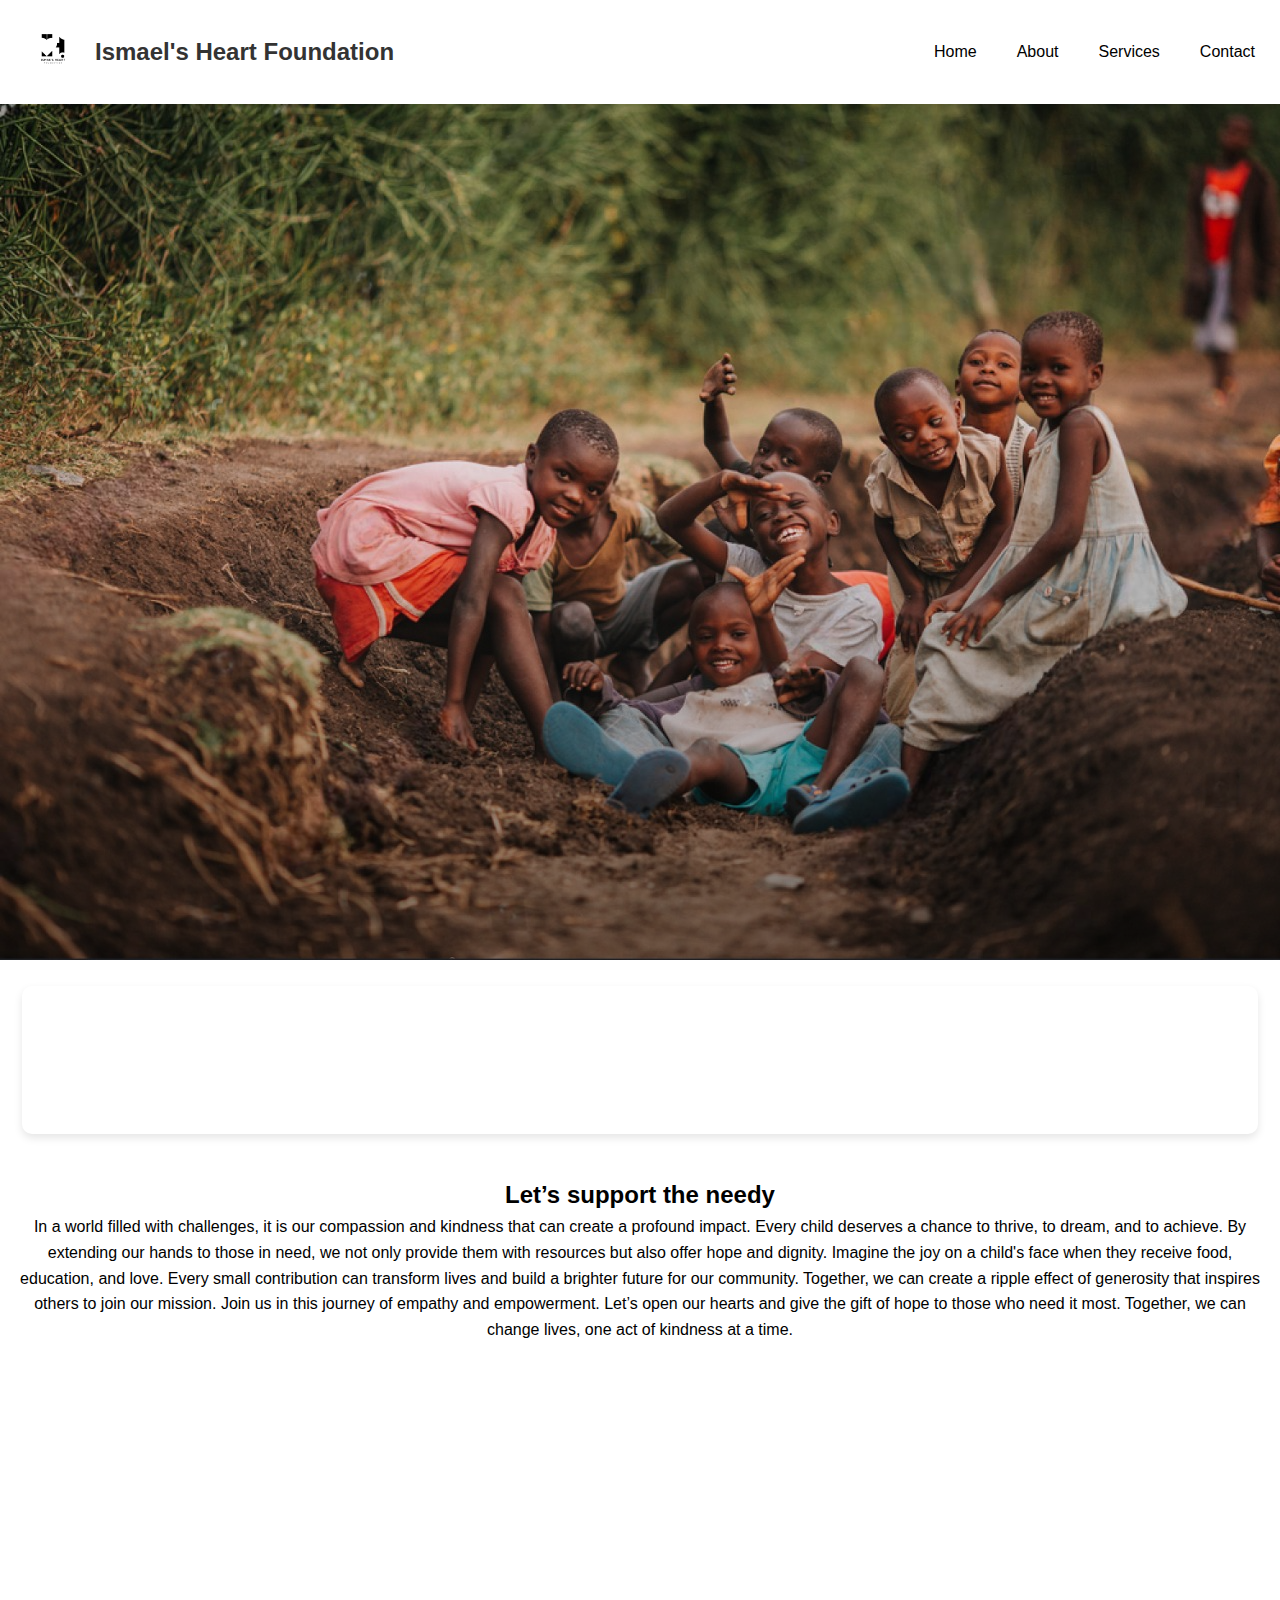
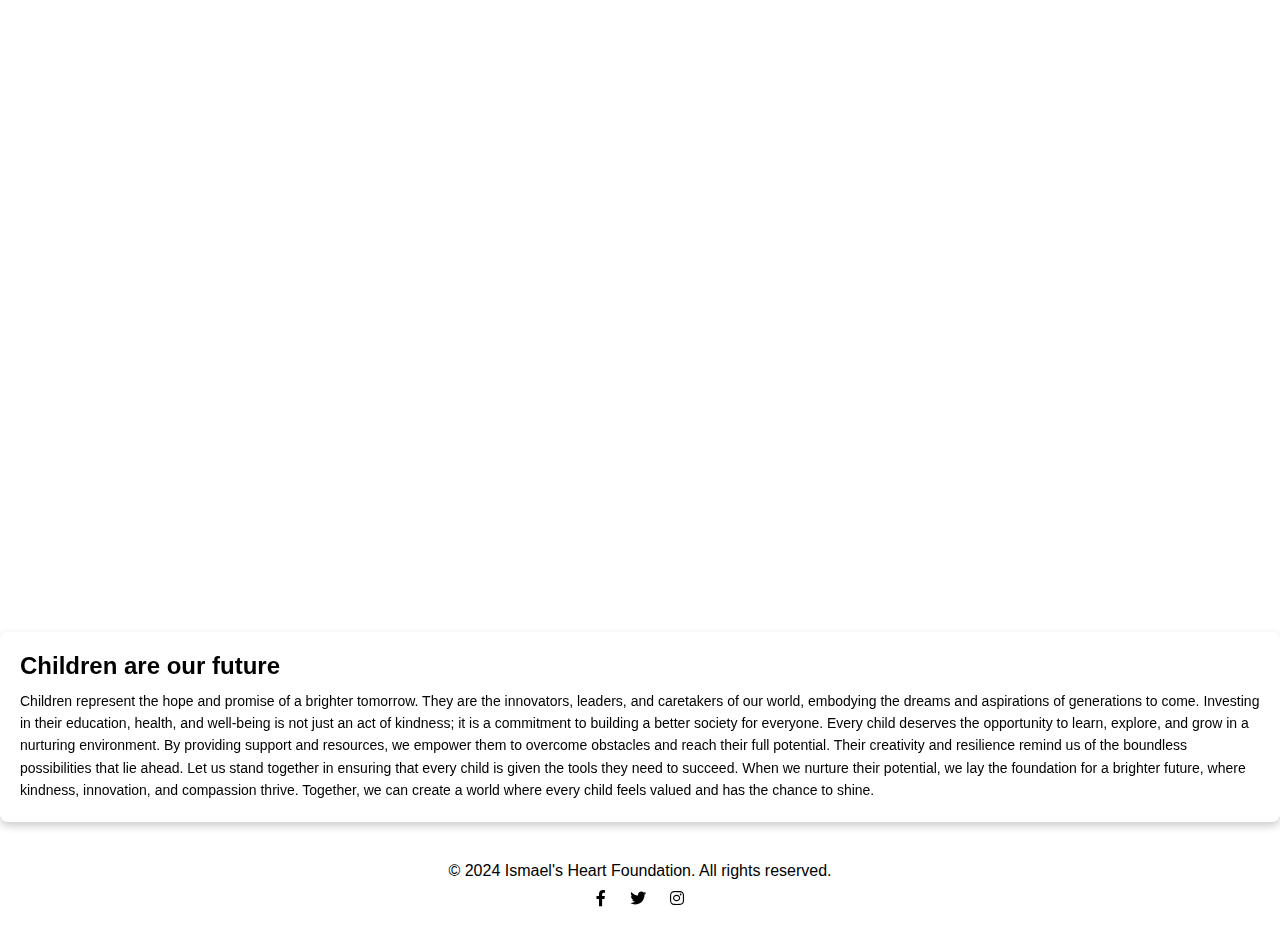
<file: index.html>
<!DOCTYPE html>
<html lang="en">
<head>
    <meta charset="UTF-8">
    <meta name="viewport" content="width=device-width, initial-scale=1.0">
    <link rel="stylesheet" href="css/styles.css">
<link rel="stylesheet" href="https://cdnjs.cloudflare.com/ajax/libs/font-awesome/6.0.0-beta3/css/all.min.css">

    <title>Ismael's Heart Foundation</title>
</head>
<body>
    <header>
        <nav class="navbar">
<div class="logo-container">
    <a href="index.html"> <!-- Add the link only around the image -->
        <img src="images/I.png" alt="logo" class="logo-image">
    </a>
    <span class="text-logo">Ismael's Heart Foundation</span>
</div>         <div class="hamburger" id="hamburger">
                &#9776; <!-- Hamburger Icon -->
            </div>
            <ul class="nav-links" id="nav-links">
                <li><a href="index.html">Home</a></li>
                <li><a href="about.html">About</a></li>
                <li><a href="service.html">Services</a></li>
                <li><a href="contact.html">Contact</a></li>
            </ul>
        </nav>
    </header>
    
    <main>
        <div class="donation-container">
        <img src="images/R.png" alt="images" style="width: 100%; height: auto;">
        <section class="donation fade-in">
            <h2>Children are Our Future</h2>
            <a href="https://www.jotform.com/assign/243504557102550/243506267822054" target="_blank">
            <button class="donate-button">Donate Now</button>
            </a>
        </section>

        <div class="partner-column">
    <div class="partner-item">
        <i class="fa fa-handshake"></i> <!-- Partner icon -->
        <span>Partner with Us</span>
    </div>
    <div class="partner-item">
        <i class="fa fa-heart"></i> <!-- Heart icon for donation -->
        <span>Donate to Help Save Lives</span>
    </div>
</div>
    </div>

<div class="support-column">
    <h2>Let’s support the needy</h2>
    <p>
        In a world filled with challenges, it is our compassion and kindness that can create a profound impact. Every child deserves a chance to thrive, to dream, and to achieve. By extending our hands to those in need, we not only provide them with resources but also offer hope and dignity.

Imagine the joy on a child's face when they receive food, education, and love. Every small contribution can transform lives and build a brighter future for our community. Together, we can create a ripple effect of generosity that inspires others to join our mission.

Join us in this journey of empathy and empowerment. Let’s open our hearts and give the gift of hope to those who need it most. Together, we can change lives, one act of kindness at a time.


    </p>
    <img src="images/wonder.png" alt="images" class="animated-image">

</div>
<div class="children-future-column">
    <h2>Children are our future</h2>
    <p>Children represent the hope and promise of a brighter tomorrow. They are the innovators, leaders, and caretakers of our world, embodying the dreams and aspirations of generations to come. Investing in their education, health, and well-being is not just an act of kindness; it is a commitment to building a better society for everyone.

Every child deserves the opportunity to learn, explore, and grow in a nurturing environment. By providing support and resources, we empower them to overcome obstacles and reach their full potential. Their creativity and resilience remind us of the boundless possibilities that lie ahead.

Let us stand together in ensuring that every child is given the tools they need to succeed. When we nurture their potential, we lay the foundation for a brighter future, where kindness, innovation, and compassion thrive. Together, we can create a world where every child feels valued and has the chance to shine.

</p>
</div>



 

    </main>

    <footer>
    <p>&copy; 2024 Ismael's Heart Foundation. All rights reserved.</p>
<div class="social-icons">
    <a href="https://www.facebook.com" target="_blank" aria-label="Facebook">
        <i class="fa-brands fa-facebook-f"></i>
    </a>
    <a href="https://www.twitter.com" target="_blank" aria-label="Twitter">
        <i class="fa-brands fa-twitter"></i>
    </a>
    <a href="https://www.instagram.com" target="_blank" aria-label="Instagram">
        <i class="fa-brands fa-instagram"></i>
    </a>
</div>

</footer>

    <script src="all.js/js/script.js"></script>
</body>
</html>
</file>
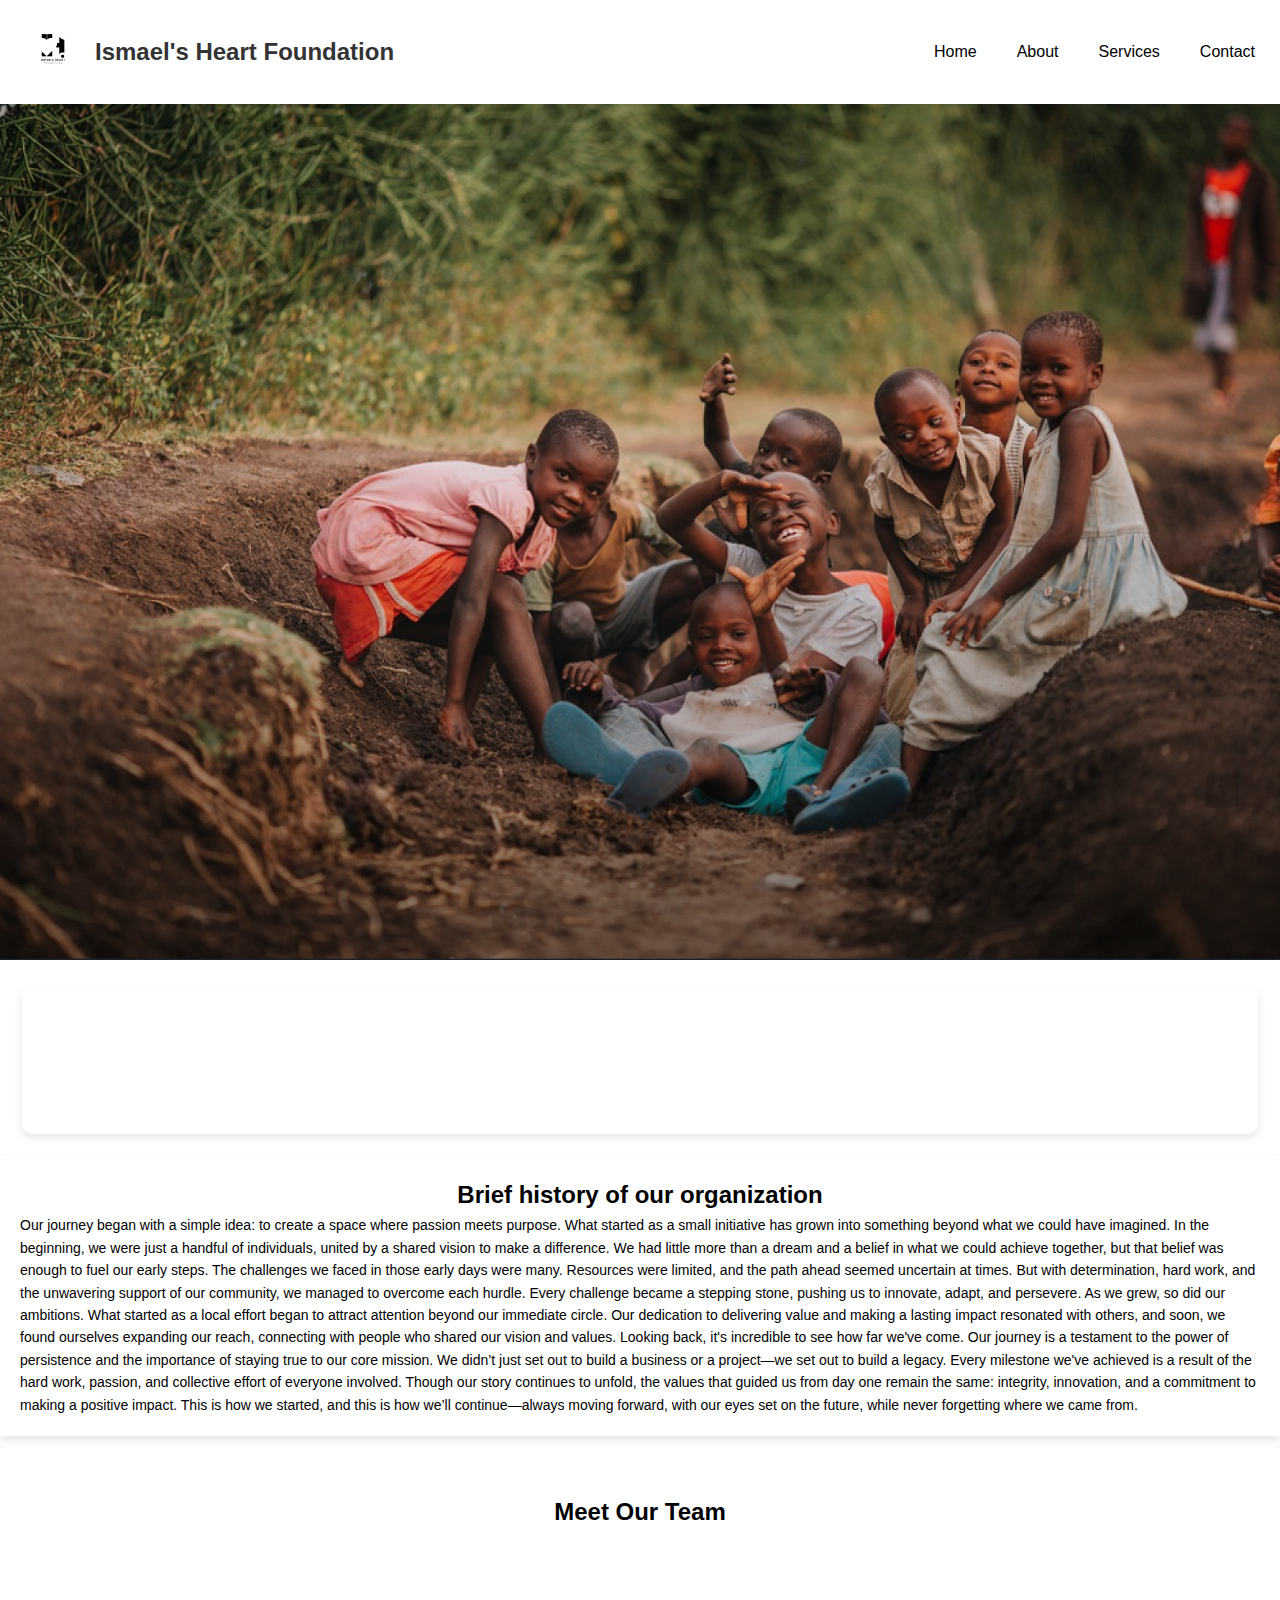
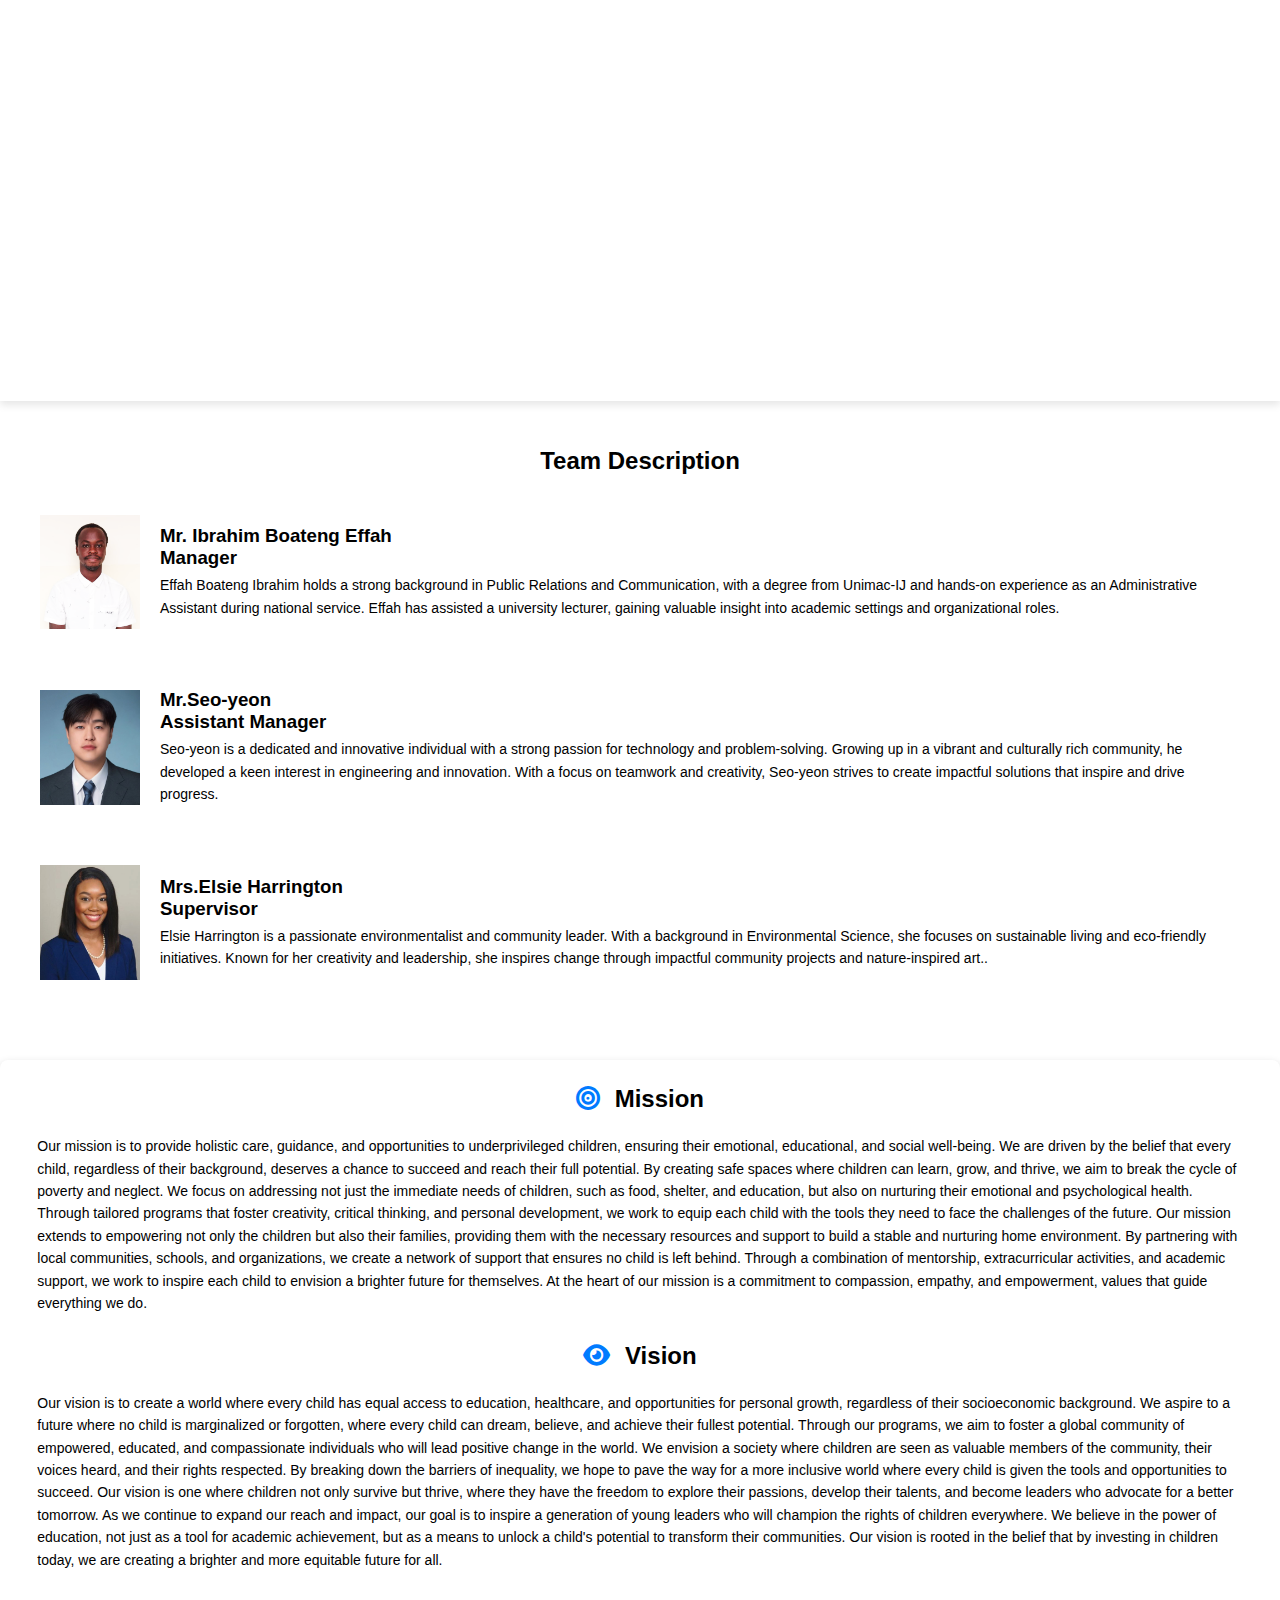
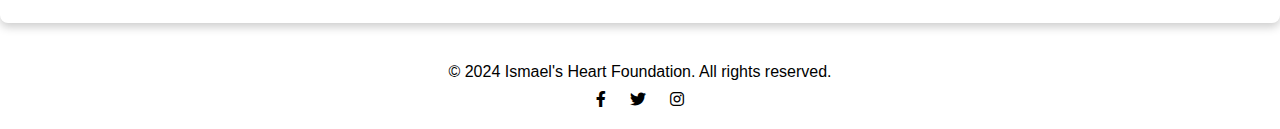
<file: about.html>
<!DOCTYPE html>
<html lang="en">
<head>
    <meta charset="UTF-8">
    <meta name="viewport" content="width=device-width, initial-scale=1.0">
    <link rel="stylesheet" href="css/about.css">
    <link rel="stylesheet" href="https://cdnjs.cloudflare.com/ajax/libs/font-awesome/6.0.0-beta3/css/all.min.css">
<link rel="stylesheet" href="https://cdnjs.cloudflare.com/ajax/libs/font-awesome/6.0.0-beta3/css/all.min.css">



    <title>Ismael's Heart Foundation</title>
</head>
<body>
    <header>
        <nav class="navbar">
<div class="logo-container">
    <a href="index.html"> <!-- Add the link only around the image -->
        <img src="images/I.png" alt="logo" class="logo-image">
    </a>
    <span class="text-logo">Ismael's Heart Foundation</span>
</div>    <div class="hamburger" id="hamburger">
                &#9776; <!-- Hamburger Icon -->
            </div>
            <ul class="nav-links" id="nav-links">
                <li><a href="index.html">Home</a></li>
                <li><a href="about.html">About</a></li>
                <li><a href="service.html">Services</a></li>
                <li><a href="contact.html">Contact</a></li>
            </ul>
        </nav>
    </header>
    
    <main>
        <div class="donation-container">
        <img src="images/R.png" alt="images" style="width: 100%; height: auto;">
        <section class="donation fade-in">
            <h2>We Are Non-profit Organization </h2>
            <a href="https://www.jotform.com/assign/243504557102550/243506267822054" target="_blank">
            <button class="donate-button">Donate Now</button>
            </a>
        </section>

        <div class="partner-column">
    <div class="partner-item">
        <i class="fa fa-handshake"></i> <!-- Partner icon -->
        <span>Partner with Us</span>
    </div>
    <div class="partner-item">
        <i class="fa fa-heart"></i> <!-- Heart icon for donation -->
        <span>Donate to Help Save Lives</span>
    </div>
</div>
    </div>

<div class="support-column">
    <h2>Brief history of our organization</h2>
    <p>
        Our journey began with a simple idea: to create a space where passion meets purpose. What started as a small initiative has grown into something beyond what we could have imagined. In the beginning, we were just a handful of individuals, united by a shared vision to make a difference. We had little more than a dream and a belief in what we could achieve together, but that belief was enough to fuel our early steps.

The challenges we faced in those early days were many. Resources were limited, and the path ahead seemed uncertain at times. But with determination, hard work, and the unwavering support of our community, we managed to overcome each hurdle. Every challenge became a stepping stone, pushing us to innovate, adapt, and persevere.

As we grew, so did our ambitions. What started as a local effort began to attract attention beyond our immediate circle. Our dedication to delivering value and making a lasting impact resonated with others, and soon, we found ourselves expanding our reach, connecting with people who shared our vision and values.

Looking back, it's incredible to see how far we've come. Our journey is a testament to the power of persistence and the importance of staying true to our core mission. We didn’t just set out to build a business or a project—we set out to build a legacy. Every milestone we've achieved is a result of the hard work, passion, and collective effort of everyone involved.

Though our story continues to unfold, the values that guided us from day one remain the same: integrity, innovation, and a commitment to making a positive impact. This is how we started, and this is how we’ll continue—always moving forward, with our eyes set on the future, while never forgetting where we came from.

    </p>

</div>
<div class="team-section">
        <h2>Meet Our Team</h2>
        <div class="team-container">
            <div class="team-member">
                <img src="images/star.png" alt="images" class="team-image">
                <h3>Mr.Ibrahim Boateng Effah</h3>

            </div>
            <div class="team-member">
                <img src="images/ki.jpg" alt="images" class="team-image">
                <h3></h3>
                <h3>Mr.Seo-yeon</h3>
            </div>
            <div class="team-member">
                <img src="images/rc.jpg" alt="Team Member 3" class="team-image">
                <h3>Mrs.Elsie Harrington</h3>
            </div>
        </div>
    </div>

<div class="staff-section">
    <h2>Team Description</h2>
    <div class="staff-container">
        <div>
            <img src="images/star.png" alt="Mr. Ibrahim Boateng Effah" class="staff-image">
            <div class="staff-info">
                <h3>Mr. Ibrahim Boateng Effah</h3>
                <h3>Manager</h3>
                <p class="personality-description">Effah Boateng Ibrahim holds a strong background in Public Relations and Communication, with a degree from Unimac-IJ and hands-on experience as an Administrative Assistant during national service. Effah has assisted a university lecturer, gaining valuable insight into academic settings and organizational roles. 
               </p>
            </div>
        </div>
        <div>
            <img src="images/ki.jpg" alt="Mr. Ibrahim Boateng Effah" class="staff-image">
            <div class="staff-info">
                <h3>Mr.Seo-yeon</h3>
                <h3> Assistant Manager</h3>
                <p class="personality-description">
                    Seo-yeon is a dedicated and innovative individual with a strong passion for technology and problem-solving. Growing up in a vibrant and culturally rich community, he developed a keen interest in engineering and innovation. With a focus on teamwork and creativity, Seo-yeon strives to create impactful solutions that inspire and drive progress.
               </p>
            </div>
        </div>
        <div>
            <img src="images/rc.jpg" alt="Mr. Ibrahim Boateng Effah" class="staff-image">
            <div class="staff-info">
                <h3>Mrs.Elsie Harrington</h3>
                <h3>Supervisor</h3>
                <p class="personality-description">Elsie Harrington is a passionate environmentalist and community leader. With a background in Environmental Science, she focuses on sustainable living and eco-friendly initiatives. Known for her creativity and leadership, she inspires change through impactful community projects and nature-inspired art..
               </p>
            </div>
        </div>
    </div>
</div>

<div class="more-container">
    

    <div class="mission">
    <h3><i class="fas fa-bullseye"></i> Mission</h3>
        <p>Our mission is to provide holistic care, guidance, and opportunities to underprivileged children, ensuring their emotional, educational, and social well-being. We are driven by the belief that every child, regardless of their background, deserves a chance to succeed and reach their full potential. By creating safe spaces where children can learn, grow, and thrive, we aim to break the cycle of poverty and neglect.

We focus on addressing not just the immediate needs of children, such as food, shelter, and education, but also on nurturing their emotional and psychological health. Through tailored programs that foster creativity, critical thinking, and personal development, we work to equip each child with the tools they need to face the challenges of the future. Our mission extends to empowering not only the children but also their families, providing them with the necessary resources and support to build a stable and nurturing home environment.

By partnering with local communities, schools, and organizations, we create a network of support that ensures no child is left behind. Through a combination of mentorship, extracurricular activities, and academic support, we work to inspire each child to envision a brighter future for themselves. At the heart of our mission is a commitment to compassion, empathy, and empowerment, values that guide everything we do.</p>
    </div>
    
    <div class="vision">
        <h3><i class="fas fa-eye"></i> Vision</h3>
        <p>Our vision is to create a world where every child has equal access to education, healthcare, and opportunities for personal growth, regardless of their socioeconomic background. We aspire to a future where no child is marginalized or forgotten, where every child can dream, believe, and achieve their fullest potential. Through our programs, we aim to foster a global community of empowered, educated, and compassionate individuals who will lead positive change in the world.

We envision a society where children are seen as valuable members of the community, their voices heard, and their rights respected. By breaking down the barriers of inequality, we hope to pave the way for a more inclusive world where every child is given the tools and opportunities to succeed. Our vision is one where children not only survive but thrive, where they have the freedom to explore their passions, develop their talents, and become leaders who advocate for a better tomorrow.

As we continue to expand our reach and impact, our goal is to inspire a generation of young leaders who will champion the rights of children everywhere. We believe in the power of education, not just as a tool for academic achievement, but as a means to unlock a child's potential to transform their communities. Our vision is rooted in the belief that by investing in children today, we are creating a brighter and more equitable future for all.</p>
    </div>
    
    </div>


</div>

    
    </main>

    <footer>
    <p>&copy; 2024 Ismael's Heart Foundation. All rights reserved.</p>
<div class="social-icons">
    <a href="https://www.facebook.com" target="_blank" aria-label="Facebook">
        <i class="fa-brands fa-facebook-f"></i>
    </a>
    <a href="https://www.twitter.com" target="_blank" aria-label="Twitter">
        <i class="fa-brands fa-twitter"></i>
    </a>
    <a href="https://www.instagram.com" target="_blank" aria-label="Instagram">
        <i class="fa-brands fa-instagram"></i>
    </a>
</div>

</footer>

    <script src="all.js/ab.js/script.js"></script>
</body>
</html>
</file>
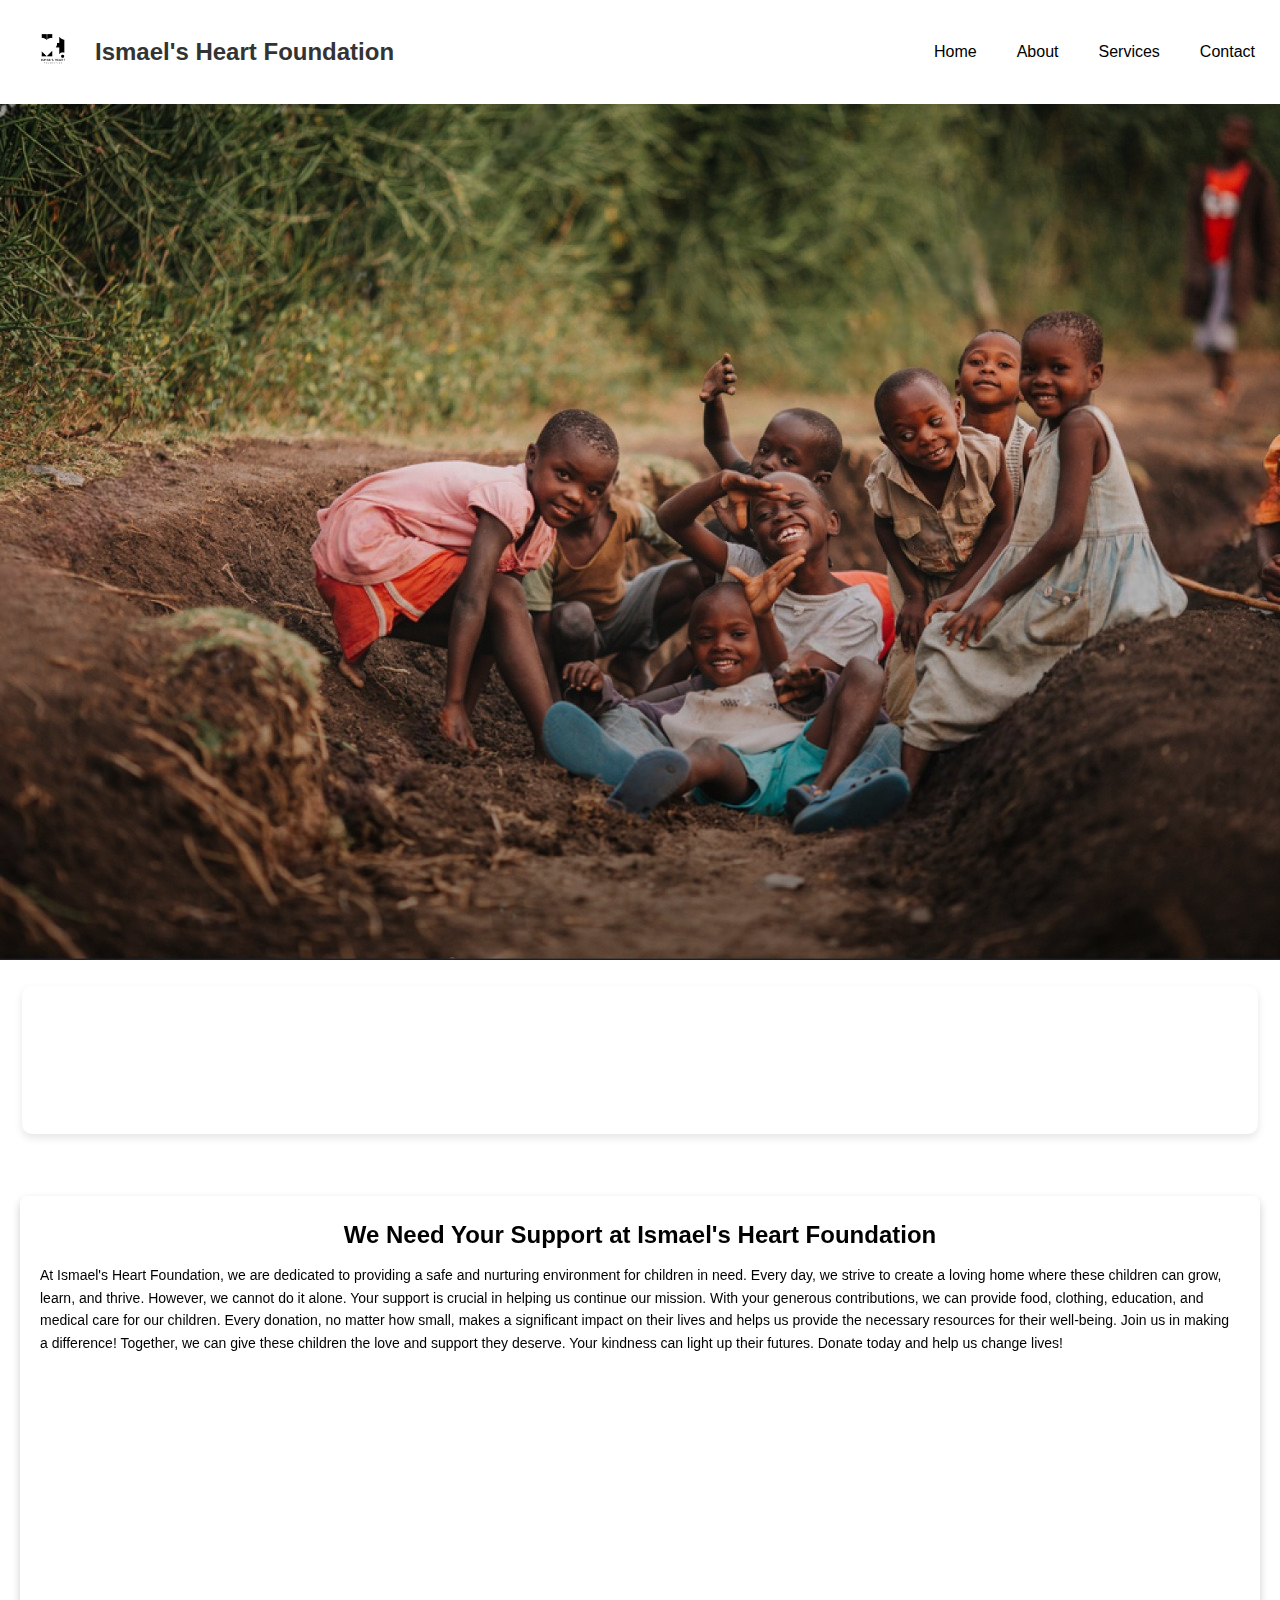
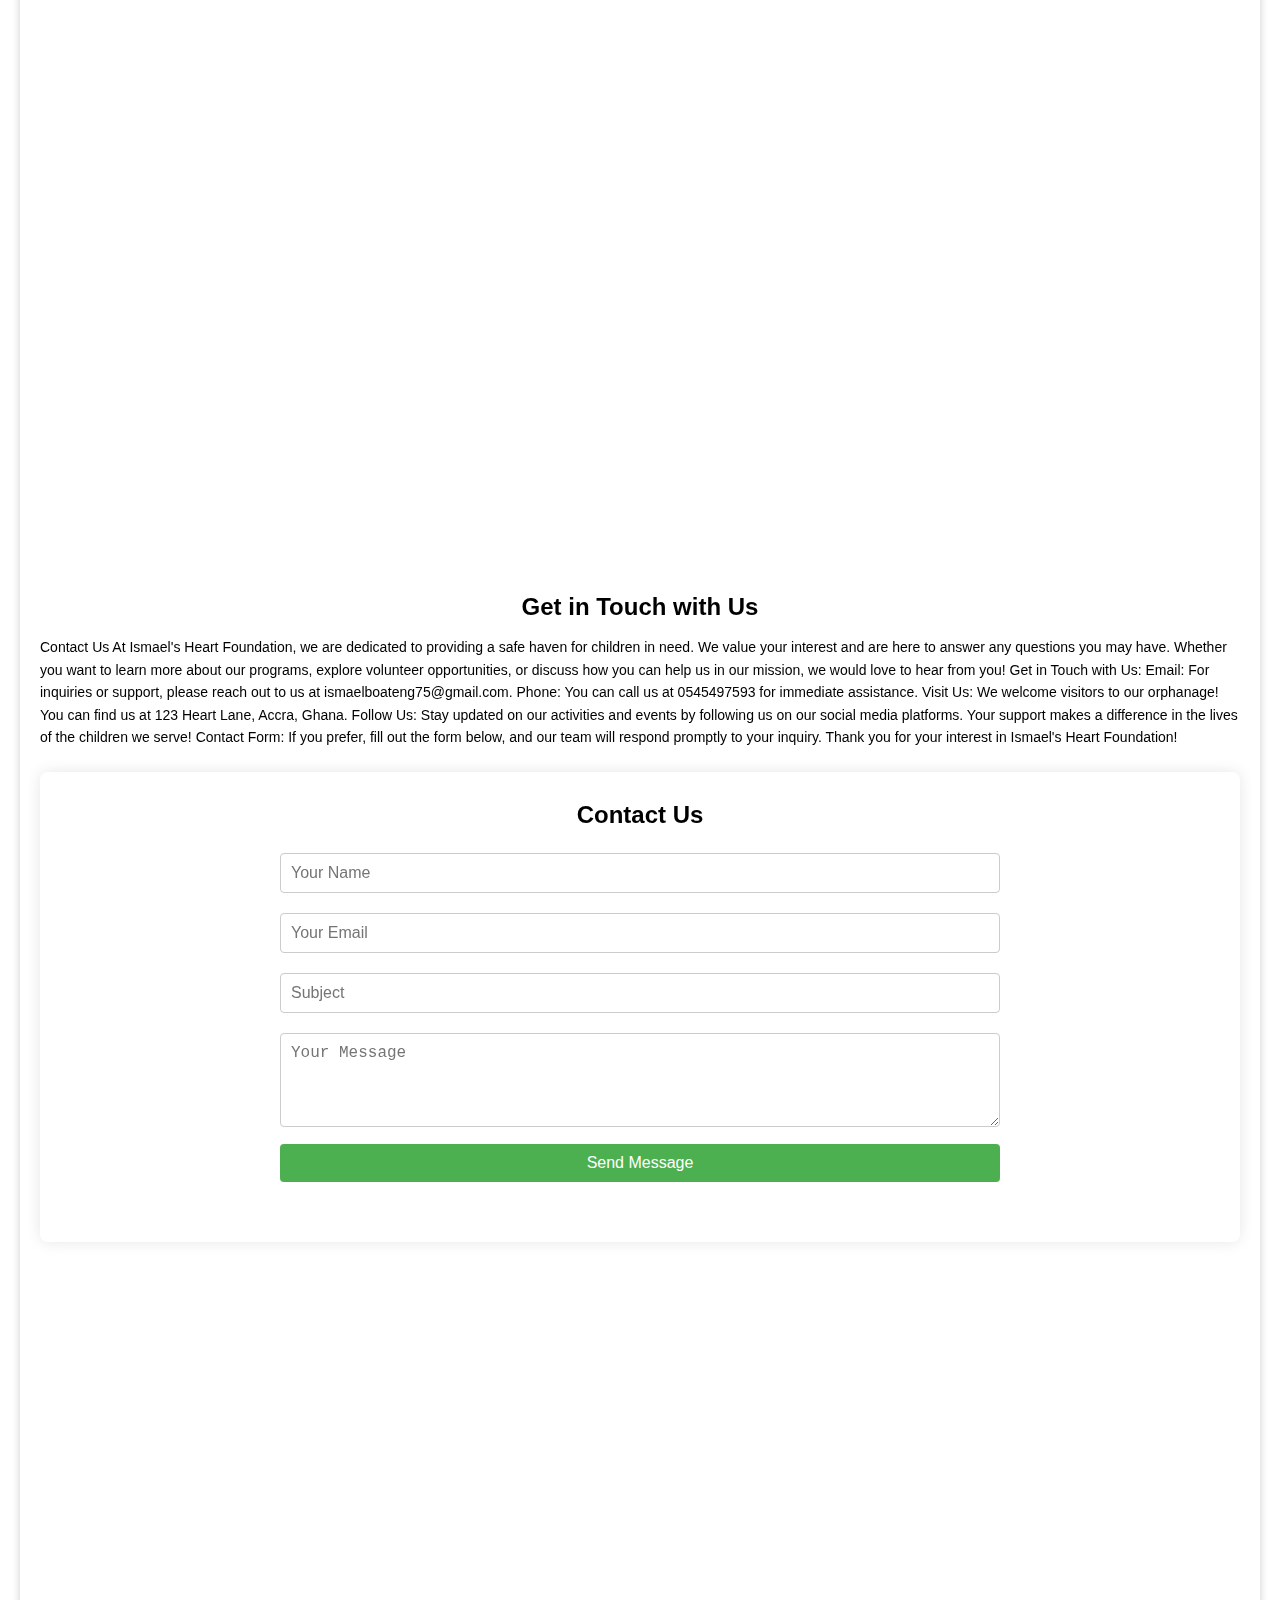
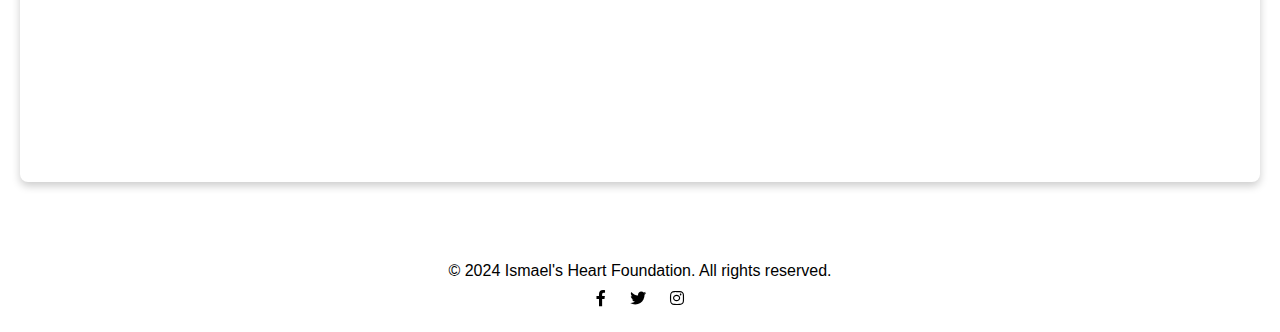
<file: contact.html>
<!DOCTYPE html>
<html lang="en">
<head>
    <meta charset="UTF-8">
    <meta name="viewport" content="width=device-width, initial-scale=1.0">
    <link rel="stylesheet" href="css/contact.css">
<link rel="stylesheet" href="https://cdnjs.cloudflare.com/ajax/libs/font-awesome/6.0.0-beta3/css/all.min.css">

    <title>Ismael's Heart Foundation</title>
</head>
<body>
    <header>
        <nav class="navbar">
<div class="logo-container">
    <a href="index.html"> <!-- Add the link only around the image -->
        <img src="images/I.png" alt="logo" class="logo-image">
    </a>
    <span class="text-logo">Ismael's Heart Foundation</span>
</div>         <div class="hamburger" id="hamburger">
                &#9776; <!-- Hamburger Icon -->
            </div>
            <ul class="nav-links" id="nav-links">
                <li><a href="index.html">Home</a></li>
                <li><a href="about.html">About</a></li>
                <li><a href="service.html">Services</a></li>
                <li><a href="contact.html">Contact</a></li>
            </ul>
        </nav>
    </header>
    <main>
        <div class="donation-container">
        <img src="images/R.png" alt="images" style="width: 100%; height: auto;">
        <section class="donation fade-in">
            <h2>Together we stand </h2>
<a href="https://www.jotform.com/assign/243504557102550/243506267822054" target="_blank">
            <button class="donate-button">Donate Now</button>
            </a>            
        </section>

        <div class="partner-column">
    <div class="partner-item">
        <i class="fa fa-handshake"></i> <!-- Partner icon -->
        <span>Partner with Us</span>
    </div>
    <div class="partner-item">
        <i class="fa fa-heart"></i> <!-- Heart icon for donation -->
        <span>Donate to Help Save Lives</span>
    </div>
</div>
    </div>

<div class="support-column">



     


<div class="children-future-column">
    <h2>We Need Your Support at Ismael's Heart Foundation
</h2>
    <p>At Ismael's Heart Foundation, we are dedicated to providing a safe and nurturing environment for children in need. Every day, we strive to create a loving home where these children can grow, learn, and thrive. However, we cannot do it alone.

Your support is crucial in helping us continue our mission. With your generous contributions, we can provide food, clothing, education, and medical care for our children. Every donation, no matter how small, makes a significant impact on their lives and helps us provide the necessary resources for their well-being.

Join us in making a difference! Together, we can give these children the love and support they deserve. Your kindness can light up their futures.

Donate today and help us change lives!
</p>
<img src="images/wonder.png" alt="images" class="animated-image">

    <h2>Get in Touch with Us</h2>
    <p>
        Contact Us
At Ismael's Heart Foundation, we are dedicated to providing a safe haven for children in need. We value your interest and are here to answer any questions you may have. Whether you want to learn more about our programs, explore volunteer opportunities, or discuss how you can help us in our mission, we would love to hear from you!

Get in Touch with Us:

Email: For inquiries or support, please reach out to us at ismaelboateng75@gmail.com.
Phone: You can call us at 0545497593 for immediate assistance.
Visit Us: We welcome visitors to our orphanage! You can find us at 123 Heart Lane, Accra, Ghana.
Follow Us: Stay updated on our activities and events by following us on our social media platforms. Your support makes a difference in the lives of the children we serve!

Contact Form: If you prefer, fill out the form below, and our team will respond promptly to your inquiry. Thank you for your interest in Ismael's Heart Foundation!



    </p>

    <div class="contact-form">
    <h2>Contact Us</h2>
    <form id="contactForm" action="https://api.web3forms.com/submit" method="POST" onsubmit="submitForm(event)">
        <input type="hidden" name="access_key" value="4146998a-8b36-410f-8d5e-7a9218a10cf8">
        <input type="text" name="name" placeholder="Your Name" required>
        <input type="email" name="email" placeholder="Your Email" required>
        <input type="text" name="subject" placeholder="Subject" required>
        <textarea name="message" placeholder="Your Message" rows="4" required></textarea>
        <button type="submit">Send Message</button>
    </form>
</div>

<iframe
  src="https://www.google.com/maps/embed?pb=!1m18!1m12!1m3!1d156199.40540830296!2d-0.20985341856037837!3d5.603716194121554!2m3!1f0!2f0!3f0!3m2!1i1024!2i768!4f13.1!3m3!1m2!1s0x101a9f67465b6d89%3A0x5013f8f579c4ee2!2sAccra%2C%20Ghana!5e0!3m2!1sen!2sus!4v1698184152364!5m2!1sen!2sus"
  width="100%"
  height="500"
  style="border:0;"
  allowfullscreen=""
  loading="lazy"></iframe>


   </div>

</div>

    </main>

    <footer>
    <p>&copy; 2024 Ismael's Heart Foundation. All rights reserved.</p>
<div class="social-icons">
    <a href="https://www.facebook.com" target="_blank" aria-label="Facebook">
        <i class="fa-brands fa-facebook-f"></i>
    </a>
    <a href="https://www.twitter.com" target="_blank" aria-label="Twitter">
        <i class="fa-brands fa-twitter"></i>
    </a>
    <a href="https://www.instagram.com" target="_blank" aria-label="Instagram">
        <i class="fa-brands fa-instagram"></i>
    </a>
</div>

</footer>


    <script src="all.js/cn.js/script.js"></script>
</body>
</html>
</file>
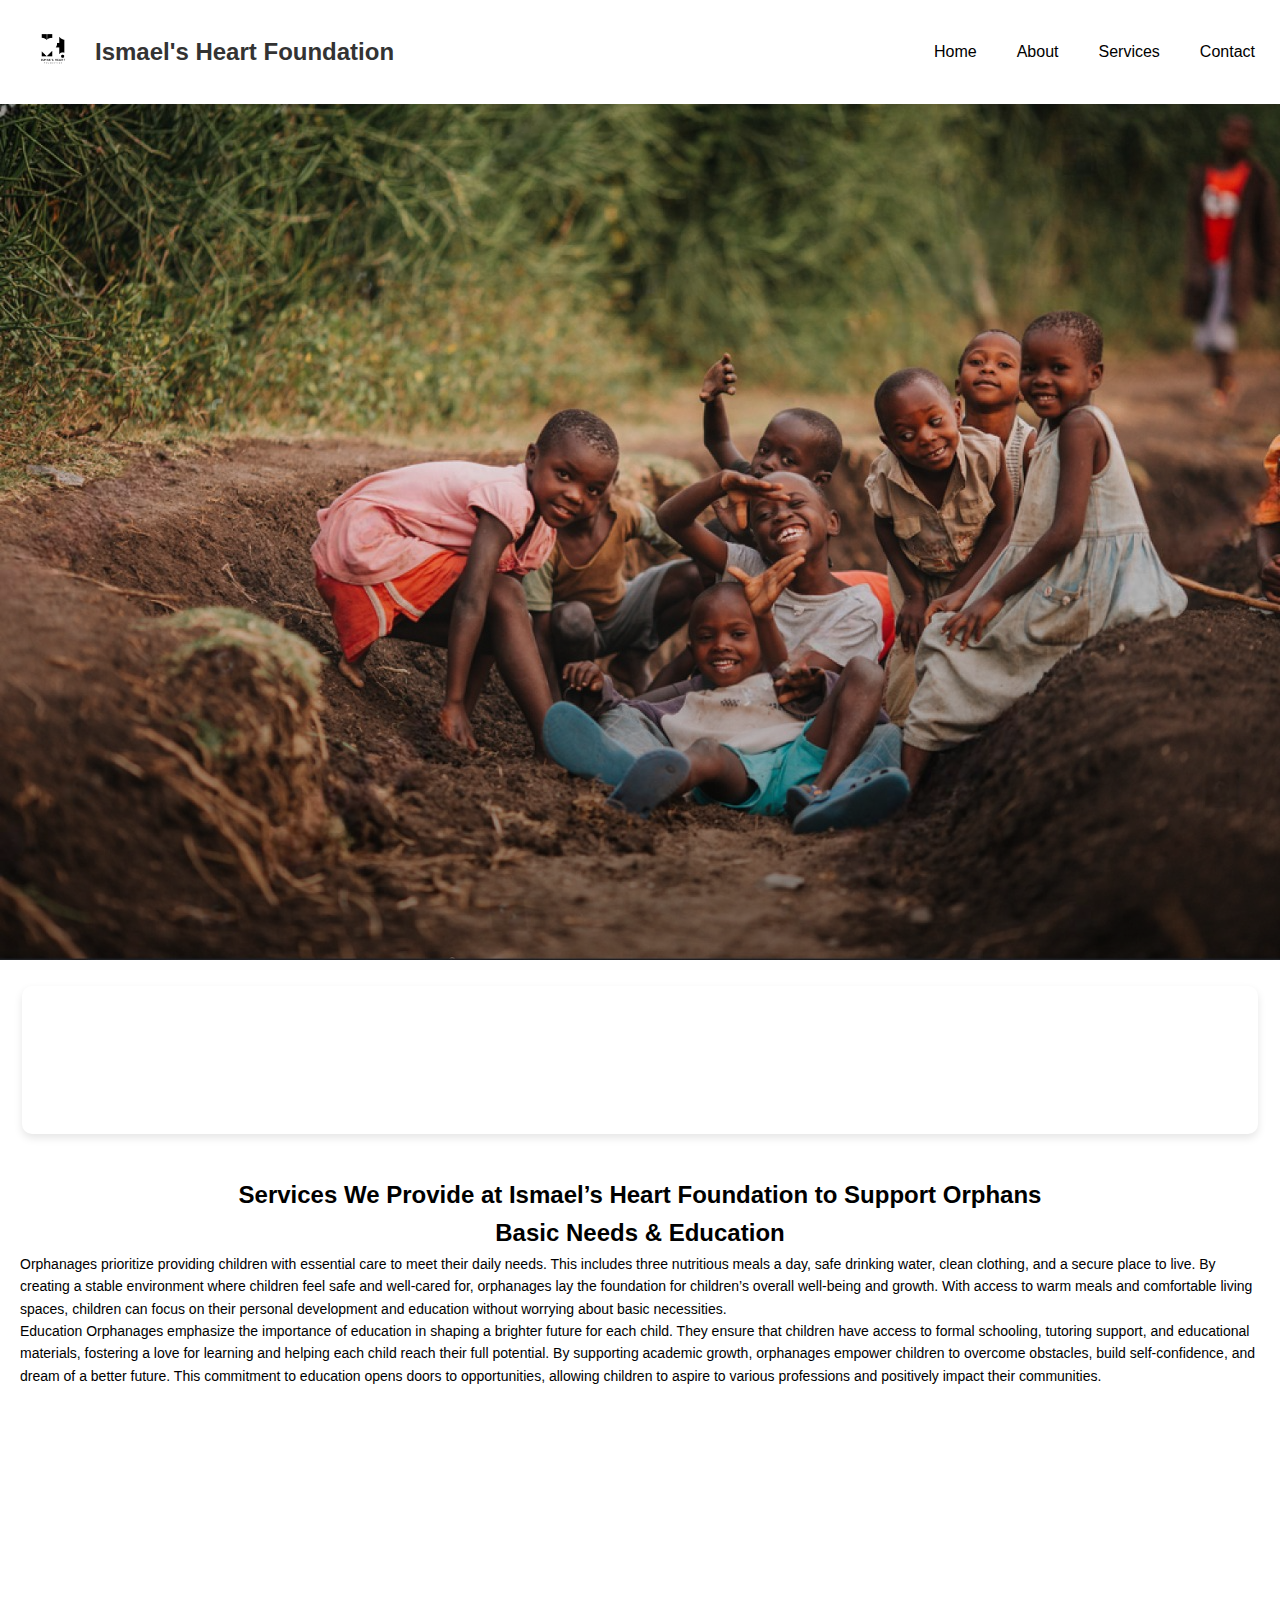
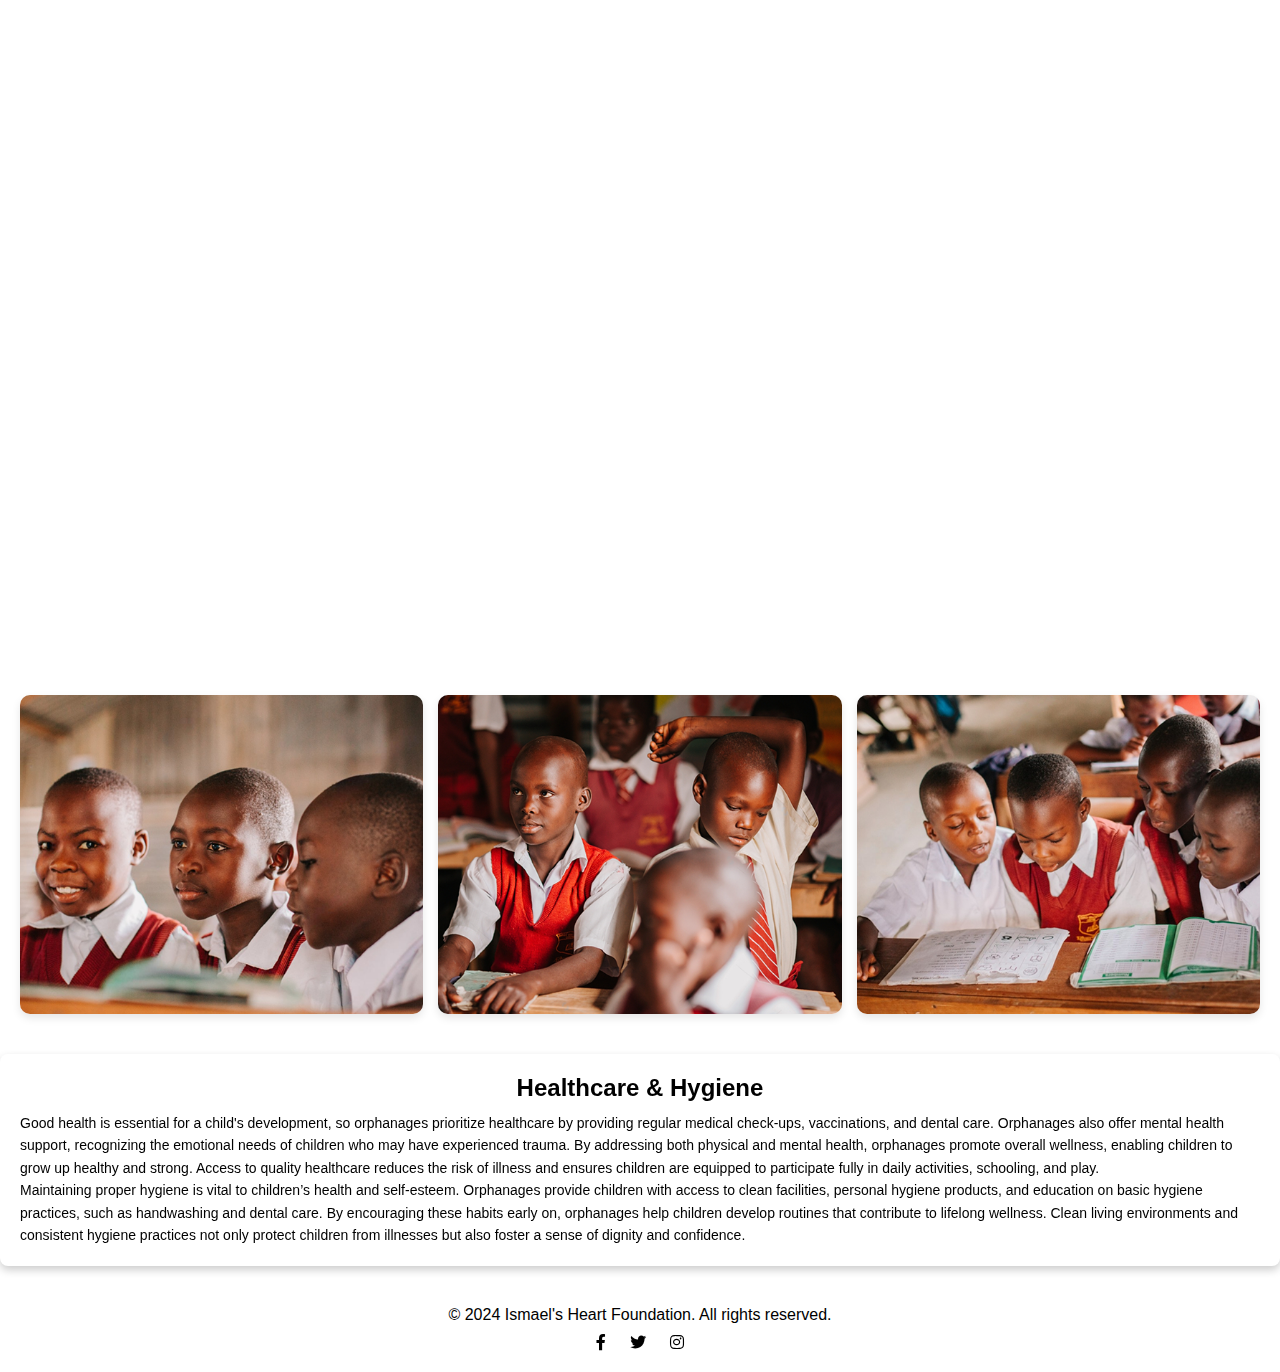
<file: service.html>
<!DOCTYPE html>
<html lang="en">
<head>
    <meta charset="UTF-8">
    <meta name="viewport" content="width=device-width, initial-scale=1.0">
    <link rel="stylesheet" href="css/service.css">
<link rel="stylesheet" href="https://cdnjs.cloudflare.com/ajax/libs/font-awesome/6.0.0-beta3/css/all.min.css">

    <title>Ismael's Heart Foundation</title>
</head>
<body>
    <header>
        <nav class="navbar">
<div class="logo-container">
    <a href="index.html"> <!-- Add the link only around the image -->
        <img src="images/I.png" alt="logo" class="logo-image">
    </a>
    <span class="text-logo">Ismael's Heart Foundation</span>
</div>         <div class="hamburger" id="hamburger">
                &#9776; <!-- Hamburger Icon -->
            </div>
            <ul class="nav-links" id="nav-links">
                <li><a href="index.html">Home</a></li>
                <li><a href="about.html">About</a></li>
                <li><a href="service.html">Services</a></li>
                <li><a href="contact.html">Contact</a></li>
            </ul>
        </nav>
    </header>
    <main>
        <div class="donation-container">
        <img src="images/R.png" alt="images" style="width: 100%; height: auto;">
        <section class="donation fade-in">
            <h2>Donate to save lives</h2>
            <a href="https://www.jotform.com/assign/243504557102550/243506267822054" target="_blank">
            <button class="donate-button">Donate Now</button>
            </a>
        </section>

        <div class="partner-column">
    <div class="partner-item">
        <i class="fa fa-handshake"></i> <!-- Partner icon -->
        <span>Partner with Us</span>
    </div>
    <div class="partner-item">
        <i class="fa fa-heart"></i> <!-- Heart icon for donation -->
        <span>Donate to Help Save Lives</span>
    </div>
</div>
    </div>

<div class="support-column">
    <h2>Services We Provide at Ismael’s Heart Foundation to Support Orphans</h2>
    <p>
        <h3>Basic Needs & Education </h3>
Orphanages prioritize providing children with essential care to meet their daily needs. This includes three nutritious meals a day, safe drinking water, clean clothing, and a secure place to live. By creating a stable environment where children feel safe and well-cared for, orphanages lay the foundation for children’s overall well-being and growth. With access to warm meals and comfortable living spaces, children can focus on their personal development and education without worrying about basic necessities.
<br>

Education
Orphanages emphasize the importance of education in shaping a brighter future for each child. They ensure that children have access to formal schooling, tutoring support, and educational materials, fostering a love for learning and helping each child reach their full potential. By supporting academic growth, orphanages empower children to overcome obstacles, build self-confidence, and dream of a better future. This commitment to education opens doors to opportunities, allowing children to aspire to various professions and positively impact their communities.



    </p>
    <img src="images/wn.png" alt="images" class="animated-image">

</div>

<div class="gallery">
    <div class="gallery-item"><img src="images/st.png" alt="images"></div>
    <div class="gallery-item"><img src="images/st1.png" alt="images"></div>
    <div class="gallery-item"><img src="images/st2.png" alt="images"></div>
</div>

<div class="children-future-column">
    <h2>Healthcare & Hygiene </h2>
    <p>
Good health is essential for a child's development, so orphanages prioritize healthcare by providing regular medical check-ups, vaccinations, and dental care. Orphanages also offer mental health support, recognizing the emotional needs of children who may have experienced trauma. By addressing both physical and mental health, orphanages promote overall wellness, enabling children to grow up healthy and strong. Access to quality healthcare reduces the risk of illness and ensures children are equipped to participate fully in daily activities, schooling, and play.
<br>

Maintaining proper hygiene is vital to children’s health and self-esteem. Orphanages provide children with access to clean facilities, personal hygiene products, and education on basic hygiene practices, such as handwashing and dental care. By encouraging these habits early on, orphanages help children develop routines that contribute to lifelong wellness. Clean living environments and consistent hygiene practices not only protect children from illnesses but also foster a sense of dignity and confidence.

</p>
</div>



 

    </main>

    <footer>
    <p>&copy; 2024 Ismael's Heart Foundation. All rights reserved.</p>
<div class="social-icons">
    <a href="https://www.facebook.com" target="_blank" aria-label="Facebook">
        <i class="fa-brands fa-facebook-f"></i>
    </a>
    <a href="https://www.twitter.com" target="_blank" aria-label="Twitter">
        <i class="fa-brands fa-twitter"></i>
    </a>
    <a href="https://www.instagram.com" target="_blank" aria-label="Instagram">
        <i class="fa-brands fa-instagram"></i>
    </a>
</div>

</footer>

    <script src="all.js/sv.js/script.js"></script>
</body>
</html>
</file>
<file: css/styles.css>
* {
    margin: 0;
    padding: 0;
    box-sizing: border-box;
}

body {
    font-family: Arial, sans-serif;
    display: flex;
    flex-direction: column;
    min-height: 100vh; /* Ensures footer stays at the bottom */
    background-color: white;
}

header {
    background: #fff; /* White background for the navbar */
    color: #000; /* Text color for navbar */
    position: sticky; /* Make the navbar sticky */
    top: 0; /* Stick to the top */
    z-index: 1000; /* Ensure it stays on top of other elements */
}

.navbar {
    display: flex;
    justify-content: space-between;
    align-items: center;
    padding: 15px;
}

.logo-container {
    display: flex;
    align-items: center; /* Vertically center the logo and text */
}

.logo-image {
    width: 70px; /* Adjust the size of your logo */
    height: auto; /* Maintain aspect ratio */
    margin-right: 10px; /* Add space between the logo and text */
}

.text-logo {
    font-size: 24px; /* Adjust the size of the text */
    color: #333; /* Change the color if needed */
    font-weight: bold; /* Make the text stand out */
}


.nav-links {
    list-style: none;
    display: flex;
    transition: all 0.3s ease;
}

.nav-links li {
    position: relative;
    margin-left: 20px;
}

.nav-links a {
    color: black; /* Link color */
    text-decoration: none;
    padding: 5px 10px; /* Increased padding for better spacing */
    transition: color 0.3s ease;
}

.nav-links a:hover {
    color: #ffcc00; /* Change hover color */
}

.nav-links a::after {
    content: '';
    position: absolute;
    left: 0;
    bottom: -5px;
    height: 2px;
    width: 100%;
    background: #ffcc00; /* Underline color */
    transform: scaleX(0);
    transition: transform 0.3s ease;
}

.nav-links a:hover::after {
    transform: scaleX(1);
}

.hamburger {
    display: none;
    font-size: 28px;
    cursor: pointer;
    color: black; /* Hamburger icon color */
}

footer {
    text-align: center;
    padding: 20px;
    background: #fff; /* White background for the footer */
    color: #000; /* Text color for footer */
    margin-top: auto; /* Ensures footer is sticky at the bottom */
}

.social-icons {
    margin-top: 10px; /* Space between text and icons */
}

.social-icons a {
    color: black; /* Icon color */
    margin: 0 10px; /* Space between icons */
    font-size: 16px; /* Reduced icon size */
    transition: color 0.3s ease;
    text-decoration: none; /* Remove the dash */
}

.social-icons a:hover {
    color: #ffcc00; /* Change icon color on hover */
}


.social-icons {
    margin-top: 10px; /* Space between text and icons */
    position: relative;
    z-index: 10; /* Ensure links are on top */
}


@media (max-width: 768px) {
    .nav-links {
        display: none;
        flex-direction: column;
        position: absolute;
        top: 95px;
        left: 0; /* Aligns the menu to the left */
        right: 0; /* Full width */
        background: #fff; /* White background for dropdown */
        width: 100%; /* Full width */
        padding: 10px 0; /* Padding for better spacing */
    }

    .nav-links li {
        margin: 10px 0; /* Space between links */
        text-align: center; /* Center text */
    }

    .nav-links.active {
        display: flex;
    }

    .hamburger {
        display: block;
        color: black; /* Hamburger button color */
    }


    

}


.donation-container {
    position: relative; /* Allows absolute positioning of children */
    text-align: center; /* Center-align text */
}

.donation {
    position: absolute; /* Position the donation section absolutely */
    top: 50%; /* Center vertically */
    left: 50%; /* Center horizontally */
    transform: translate(-50%, -50%); /* Adjust to center */
    padding: 20px; /* Add padding for button spacing */
    opacity: 0; /* Start with hidden text */
    font-size: 2rem; /* Make the text larger */
    color: #fff; /* Text color changed to white */
    text-align: center; /* Center-align text */
    transition: opacity 1s ease; /* Smooth transition for opacity */
}

.donate-button {
    padding: 10px 20px;
    font-size: 16px;
    border: 2px solid #000; /* Black border */
    background-color: white; /* White background */
    color: #000; /* Text color */
    cursor: pointer;
    transition: background-color 0.3s ease, color 0.3s ease; /* Smooth transition */
    border-radius: 5px; /* Rounded corners */
    margin-top: 20px; /* Space between text and button */
}

.donate-button:hover {
    background-color: transparent; /* Transparent background on hover */
    color: #000; /* Change text color on hover */
}


.partner-column {
            display: flex;
            flex-direction: column; /* Stack items vertically */
            align-items: center; /* Center-align items */
            background-color:; /* Background color for the column */
            padding: 20px;
            border-radius: 10px; /* Rounded corners */
            box-shadow: 0 4px 8px rgba(0, 0, 0, 0.1); /* Subtle shadow */
            margin: 22px; /* Margin around the column */
        }

        .partner-item {
            display: flex;
            align-items: center; /* Center items vertically */
            margin: 15px 0; /* Space between items */
            opacity: 0; /* Start invisible for animation */
            transform: translateY(20px); /* Start slightly below */
            transition: opacity 0.5s ease, transform 0.5s ease; /* Smooth transition */
        }

        .partner-item i {
            font-size: 24px; /* Icon size */
            margin-right: 10px; /* Space between icon and text */
            color: #4CAF50; /* Icon color */
        }

        .partner-item span {
            font-size: 18px; /* Text size */
            color: #333; /* Text color */
        }

        /* Animation to show items */
        .partner-item.show {
            opacity: 1; /* Make visible */
            transform: translateY(0); /* Move to original position */
        }

        .partner-item {
    opacity: 0; /* Start invisible */
    transform: translateY(20px); /* Start slightly below */
    transition: opacity 0.5s ease, transform 0.5s ease; /* Smooth transition */
}

.partner-item.show {
    opacity: 1; /* Make visible */
    transform: translateY(0); /* Move to original position */
}

.support-column {
    background-color: white; /* White column background */
    padding: 20px; /* Space inside the column */
    margin: 20px 0; /* Space above and below the column */
    text-align: center; /* Center align text */
    line-height: 1.6;
}


.support-column h2{
    font-size: 24px; /* Sets a larger font size */
}
}

.support-column p{
    font-size: 14px; /* Adjust based on preference */
  font-family: 'Roboto', sans-serif;
}

.animated-image {
    width: 100%; /* Adjust size as needed */
    height: auto; /* Maintain aspect ratio */
    opacity: 0; /* Start hidden */
    transform: translateY(20px); /* Start slightly below */
    transition: opacity 0.6s ease, transform 0.6s ease; /* Animation effect */
    visibility: hidden; /* Keep the image hidden */
    margin-top:1%;
}
.show {
    opacity: 1; /* Fully visible */
    transform: translateY(0); /* Move to original position */
    visibility: visible; /* Ensure the image is visible */
}

.children-future-column {
    position: sticky; /* Keeps the column visible until scrolled */
    top: 0; /* Ensures it sticks at the top when scrolling */
    background-color: white; /* Background color */
    padding: 20px; /* Adds padding for spacing */
    margin: 20px 0; /* Margin for spacing from other elements */
    border-radius: 8px; /* Optional: rounded corners */
    box-shadow: 0 4px 8px rgba(0, 0, 0, 0.2); /* Optional: subtle shadow for depth */
}

.children-future-column h2 {
    margin: 0 0 10px; /* Adjusts spacing below the heading */
    font-size: 24px; /* Sets a larger font size */
}

.children-future-column p {
font-size: 14px; /* Adjust based on preference */
  font-family: 'Roboto', sans-serif;    line-height: 1.6; /* Increases line height for readability */
  color: black;
}


.button-container {
    display: flex;
    justify-content: space-between; /* Space between buttons */
    padding: 20px; /* Padding around the container */
    position: fixed; /* Fixed positioning */
    bottom: 20px; /* Distance from the bottom */
    left: 0;
    right: 0;
}

.action-button {
    background-color: #4CAF50; /* Green background */
    color: white; /* White text */
    border: none; /* Remove border */
    padding: 15px 20px; /* Padding */
    border-radius: 5px; /* Rounded corners */
    cursor: pointer; /* Pointer cursor on hover */
    font-size: 16px; /* Font size */
    display: flex; /* Flexbox for icon and text */
    align-items: center; /* Center vertically */
}

.action-button i {
    margin-right: 8px; /* Space between icon and text */
}

/* Change color on hover */
.action-button:hover {
    background-color: #45a049; /* Darker green on hover */
}


@media (max-width: 480px) {
    .donation h2 {
        font-size: 30px; /* Smaller font size for mobile */
    }
}

@media (max-width: 540px) {
    .donation h2 {
        font-size: 20px; /* Smaller font size for mobile */
        margin-top: -100%;
    }
}

@media (min-width: 344px) and (max-width: 375px) {
    .donation h2 {
        font-size: 30px; /* Smaller font size for mobile */
    }

    
}
</file>
<file: css/about.css>
* {
    margin: 0;
    padding: 0;
    box-sizing: border-box;
}

body {
    font-family: Arial, sans-serif;
    display: flex;
    flex-direction: column;
    min-height: 100vh; /* Ensures footer stays at the bottom */
    background-color: white;
}

header {
    background: #fff; /* White background for the navbar */
    color: #000; /* Text color for navbar */
    position: sticky; /* Make the navbar sticky */
    top: 0; /* Stick to the top */
    z-index: 1000; /* Ensure it stays on top of other elements */
}

.navbar {
    display: flex;
    justify-content: space-between;
    align-items: center;
    padding: 15px;
}

.logo-container {
    display: flex;
    align-items: center; /* Vertically center the logo and text */
}

.logo-image {
    width: 70px; /* Adjust the size of your logo */
    height: auto; /* Maintain aspect ratio */
    margin-right: 10px; /* Add space between the logo and text */
}

.text-logo {
    font-size: 24px; /* Adjust the size of the text */
    color: #333; /* Change the color if needed */
    font-weight: bold; /* Make the text stand out */
}


.nav-links {
    list-style: none;
    display: flex;
    transition: all 0.3s ease;
}

.nav-links li {
    position: relative;
    margin-left: 20px;
}

.nav-links a {
    color: black; /* Link color */
    text-decoration: none;
    padding: 5px 10px; /* Increased padding for better spacing */
    transition: color 0.3s ease;
}

.nav-links a:hover {
    color: #ffcc00; /* Change hover color */
}

.nav-links a::after {
    content: '';
    position: absolute;
    left: 0;
    bottom: -5px;
    height: 2px;
    width: 100%;
    background: #ffcc00; /* Underline color */
    transform: scaleX(0);
    transition: transform 0.3s ease;
}

.nav-links a:hover::after {
    transform: scaleX(1);
}

.hamburger {
    display: none;
    font-size: 28px;
    cursor: pointer;
    color: black; /* Hamburger icon color */
}

footer {
    text-align: center;
    padding: 20px;
    background: #fff; /* White background for the footer */
    color: #000; /* Text color for footer */
    margin-top: auto; /* Ensures footer is sticky at the bottom */
}

.social-icons {
    margin-top: 10px; /* Space between text and icons */
}

.social-icons a {
    color: black; /* Icon color */
    margin: 0 10px; /* Space between icons */
    font-size: 16px; /* Reduced icon size */
    transition: color 0.3s ease;
    text-decoration: none; /* Remove the dash */
}

.social-icons a:hover {
    color: #ffcc00; /* Change icon color on hover */
}


.social-icons {
    margin-top: 10px; /* Space between text and icons */
    position: relative;
    z-index: 10; /* Ensure links are on top */
}


@media (max-width: 768px) {
    .nav-links {
        display: none;
        flex-direction: column;
        position: absolute;
        top: 95px;
        left: 0; /* Aligns the menu to the left */
        right: 0; /* Full width */
        background: #fff; /* White background for dropdown */
        width: 100%; /* Full width */
        padding: 10px 0; /* Padding for better spacing */
    }

    .nav-links li {
        margin: 10px 0; /* Space between links */
        text-align: center; /* Center text */
    }

    .nav-links.active {
        display: flex;
    }

    .hamburger {
        display: block;
        color: black; /* Hamburger button color */
    }
}


.donation-container {
    position: relative; /* Allows absolute positioning of children */
    text-align: center; /* Center-align text */
}

.donation {
    position: absolute; /* Position the donation section absolutely */
    top: 50%; /* Center vertically */
    left: 50%; /* Center horizontally */
    transform: translate(-50%, -50%); /* Adjust to center */
    padding: 20px; /* Add padding for button spacing */
    opacity: 0; /* Start with hidden text */
    font-size: 2rem; /* Make the text larger */
    color: #fff; /* Text color changed to white */
    text-align: center; /* Center-align text */
    transition: opacity 1s ease; /* Smooth transition for opacity */
}

.donate-button {
    padding: 10px 20px;
    font-size: 16px;
    border: 2px solid #000; /* Black border */
    background-color: white; /* White background */
    color: #000; /* Text color */
    cursor: pointer;
    transition: background-color 0.3s ease, color 0.3s ease; /* Smooth transition */
    border-radius: 5px; /* Rounded corners */
    margin-top: 20px; /* Space between text and button */
}

.donate-button:hover {
    background-color: transparent; /* Transparent background on hover */
    color: #000; /* Change text color on hover */
}


.partner-column {
            display: flex;
            flex-direction: column; /* Stack items vertically */
            align-items: center; /* Center-align items */
            background-color:; /* Background color for the column */
            padding: 20px;
            border-radius: 10px; /* Rounded corners */
            box-shadow: 0 4px 8px rgba(0, 0, 0, 0.1); /* Subtle shadow */
            margin: 22px; /* Margin around the column */
        }

        .partner-item {
            display: flex;
            align-items: center; /* Center items vertically */
            margin: 15px 0; /* Space between items */
            opacity: 0; /* Start invisible for animation */
            transform: translateY(20px); /* Start slightly below */
            transition: opacity 0.5s ease, transform 0.5s ease; /* Smooth transition */
        }

        .partner-item i {
            font-size: 24px; /* Icon size */
            margin-right: 10px; /* Space between icon and text */
            color: #4CAF50; /* Icon color */
        }

        .partner-item span {
            font-size: 18px; /* Text size */
            color: #333; /* Text color */
        }

        /* Animation to show items */
        .partner-item.show {
            opacity: 1; /* Make visible */
            transform: translateY(0); /* Move to original position */
        }

        .partner-item {
    opacity: 0; /* Start invisible */
    transform: translateY(20px); /* Start slightly below */
    transition: opacity 0.5s ease, transform 0.5s ease; /* Smooth transition */
}

.partner-item.show {
    opacity: 1; /* Make visible */
    transform: translateY(0); /* Move to original position */
}

.support-column {
    background-color: white; /* White column background */
    padding: 20px; /* Space inside the column */
    margin: 12px 0; /* Space above and below the column */
    text-align: left; /* Center align text */
    line-height: 1.6;
        box-shadow: 0 4px 8px rgba(0, 0, 0, 0.1); /* Optional: subtle shadow for depth */
        font-size: 14px; /* Adjust based on preference */
  font-family: 'Roboto', sans-serif;
}

.support-column h2{
    text-align: center;
    font-size: 24px; /* Sets a larger font size */
}
}

.support-column p {
    font-size: 14px; /* Adjust based on preference */
  font-family: 'Roboto', sans-serif;

}



.animated-image {
    width: 100%; /* Adjust size as needed */
    height: auto; /* Maintain aspect ratio */
    opacity: 0; /* Start hidden */
    transform: translateY(20px); /* Start slightly below */
    transition: opacity 0.6s ease, transform 0.6s ease; /* Animation effect */
    visibility: hidden; /* Keep the image hidden */
    margin-top:1%;
}
.show {
    opacity: 1; /* Fully visible */
    transform: translateY(0); /* Move to original position */
    visibility: visible; /* Ensure the image is visible */
}





.button-container {
    display: flex;
    justify-content: space-between; /* Space between buttons */
    padding: 20px; /* Padding around the container */
    position: fixed; /* Fixed positioning */
    bottom: 20px; /* Distance from the bottom */
    left: 0;
    right: 0;
}

.action-button {
    background-color: #4CAF50; /* Green background */
    color: white; /* White text */
    border: none; /* Remove border */
    padding: 15px 20px; /* Padding */
    border-radius: 5px; /* Rounded corners */
    cursor: pointer; /* Pointer cursor on hover */
    font-size: 16px; /* Font size */
    display: flex; /* Flexbox for icon and text */
    align-items: center; /* Center vertically */
}

.action-button i {
    margin-right: 8px; /* Space between icon and text */
}

/* Change color on hover */
.action-button:hover {
    background-color: #45a049; /* Darker green on hover */
}


.team-section {
    text-align: center;
    padding: 50px 0;
    background-color: white;
    margin-bottom: 2%;
    box-shadow: 0 4px 8px rgba(0, 0, 0, 0.1); /* Optional: subtle shadow for depth */

}

.team-section h2 {
    font-size: 24px;
    margin-bottom: 40px;
}

.team-container {
    display: flex;
    justify-content: center;
    gap: 20px;
}

.team-member {
    flex: 1;
    max-width: 300px;
    opacity: 0;
    transform: scale(0.8);
    transition: opacity 0.8s ease-out, transform 0.8s ease-out;
}

.team-image {
    width: 100%;
    height: auto;
    border-radius: 10px;
    margin-bottom: 10px;
}

.team-member h3 {
    font-size: 24px;
}

/* Visible state */
.team-member.visible {
    opacity: 1;
    transform: scale(1);
}



.staff-section {
    padding: 20px;
}


.staff-section h2{
    text-align: center;
    margin-bottom: 20px;
font-size: 24px; /* Sets a larger font size */
}
}


.staff-container {
    display: flex;
    flex-direction: column; /* Stack staff members vertically */
    box-shadow: 0 4px 8px rgba(0, 0, 0, 0.1); /* Box shadow for the entire container */
    padding: 20px; /* Add padding inside the container */
    background-color: #fff; /* Set background color for the entire container */
    border-radius: 10px; /* Optional: rounded corners */

}

.staff-container > div {
    display: flex; /* Align items horizontally */
    align-items: center; /* Vertically center the content */
    margin-bottom: 20px; /* Adds spacing between sections */
    padding: 20px; /* Add padding inside each container */
    background-color: #fff; /* Set background color for container */
    border-radius: 8px; /* Optional: rounded corners */
}

.staff-image {
    width: 100px; /* Adjust image size */
    height: auto; /* Maintain aspect ratio */
    margin-right: 20px; /* Space between image and text */
    transition: transform 0.3s ease-in-out; /* Smooth hover effect */
}

.staff-image:hover {
    transform: scale(1.1); /* Slightly scale up the image when hovered */
}

.staff-info {
    display: flex;
    flex-direction: column; /* Stack text vertically */
}

.personality-description {
    font-size: 14px;
    margin-top: 5px;
    max-width: 100%; /* Controls width of description text */
    line-height: 1.6;
  font-family: 'Roboto', sans-serif;
}


.more-container {
    background-color: white;
    padding: 25px;
    border-radius: 8px;
    margin: 20px 0;
    box-shadow: 0 4px 10px rgba(0, 0, 0, 0.2);
    text-align: center; /* Center the text */
    font-size: 14px;

}

.more-container h2 {
    margin-bottom: 20px;
}

.more-container div {
    margin-bottom: 15px;
}

.more-container h3 {
    margin-bottom: 10px;
    font-size: 24px; /* Adjust based on preference */
  font-family: 'Roboto', sans-serif;
}

.more-container p,
.more-container ul {
    line-height: 1.6;
    padding: 1%;
    text-align: left;
    font-size: 14px; /* Adjust based on preference */
  font-family: 'Roboto', sans-serif;
}

/* Style for icons */
.more-container h3 i {
    margin-right: 8px; /* Space between icon and text */
    color: #007BFF; /* Change color to suit your theme */
}

@media (max-width: 480px) {
    .donation h2 {
        font-size: 30px; /* Smaller font size for mobile */
        margin-top: -100%;
    }

    .team-container{
        margin: 3%;
    }


    .team-container  h3 {
        font-size: 14px;
    }
}

@media (max-width: 540px) {
    .donation h2 {
        font-size: 20px; /* Smaller font size for mobile */
        margin-top: -70%;
    }

    .team-container{
        margin: 3%;
    }
}



@media (min-width: 344px) and (max-width: 375px) {
    .donation h2 {
        font-size: 30px; /* Smaller font size for mobile */
    }


    .donate-button {
    }

    .staff-container{
        display: none;
    }

    .staff-section{
        display: none;
    }

    .team-container  h3 {
        font-size: 14px;
    }
    .team-container{
        margin: 3%;
    }
}
</file>
<file: css/contact.css>
* {
    margin: 0;
    padding: 0;
    box-sizing: border-box;
}

body {
    font-family: Arial, sans-serif;
    display: flex;
    flex-direction: column;
    min-height: 100vh; /* Ensures footer stays at the bottom */
    background-color: white;
}

header {
    background: #fff; /* White background for the navbar */
    color: #000; /* Text color for navbar */
    position: sticky; /* Make the navbar sticky */
    top: 0; /* Stick to the top */
    z-index: 1000; /* Ensure it stays on top of other elements */
}

.navbar {
    display: flex;
    justify-content: space-between;
    align-items: center;
    padding: 15px;
}

.logo-container {
    display: flex;
    align-items: center; /* Vertically center the logo and text */
}

.logo-image {
    width: 70px; /* Adjust the size of your logo */
    height: auto; /* Maintain aspect ratio */
    margin-right: 10px; /* Add space between the logo and text */
}

.text-logo {
    font-size: 24px; /* Adjust the size of the text */
    color: #333; /* Change the color if needed */
    font-weight: bold; /* Make the text stand out */
}


.nav-links {
    list-style: none;
    display: flex;
    transition: all 0.3s ease;
}

.nav-links li {
    position: relative;
    margin-left: 20px;
}

.nav-links a {
    color: black; /* Link color */
    text-decoration: none;
    padding: 5px 10px; /* Increased padding for better spacing */
    transition: color 0.3s ease;
}

.nav-links a:hover {
    color: #ffcc00; /* Change hover color */
}

.nav-links a::after {
    content: '';
    position: absolute;
    left: 0;
    bottom: -5px;
    height: 2px;
    width: 100%;
    background: #ffcc00; /* Underline color */
    transform: scaleX(0);
    transition: transform 0.3s ease;
}

.nav-links a:hover::after {
    transform: scaleX(1);
}

.hamburger {
    display: none;
    font-size: 28px;
    cursor: pointer;
    color: black; /* Hamburger icon color */
}

footer {
    text-align: center;
    padding: 20px;
    background: #fff; /* White background for the footer */
    color: #000; /* Text color for footer */
    margin-top: auto; /* Ensures footer is sticky at the bottom */
}

.social-icons {
    margin-top: 10px; /* Space between text and icons */
}

.social-icons a {
    color: black; /* Icon color */
    margin: 0 10px; /* Space between icons */
    font-size: 16px; /* Reduced icon size */
    transition: color 0.3s ease;
    text-decoration: none; /* Remove the dash */
}

.social-icons a:hover {
    color: #ffcc00; /* Change icon color on hover */
}


.social-icons {
    margin-top: 10px; /* Space between text and icons */
    position: relative;
    z-index: 10; /* Ensure links are on top */
}




@media (max-width: 768px) {
    .nav-links {
        display: none;
        flex-direction: column;
        position: absolute;
        top: 95px;
        left: 0; /* Aligns the menu to the left */
        right: 0; /* Full width */
        background: #fff; /* White background for dropdown */
        width: 100%; /* Full width */
        padding: 10px 0; /* Padding for better spacing */
    }

    .nav-links li {
        margin: 10px 0; /* Space between links */
        text-align: center; /* Center text */
    }

    .nav-links.active {
        display: flex;
    }

    .hamburger {
        display: block;
        color: black; /* Hamburger button color */
    }
}


.donation-container {
    position: relative; /* Allows absolute positioning of children */
    text-align: center; /* Center-align text */
}

.donation {
    position: absolute; /* Position the donation section absolutely */
    top: 50%; /* Center vertically */
    left: 50%; /* Center horizontally */
    transform: translate(-50%, -50%); /* Adjust to center */
    padding: 20px; /* Add padding for button spacing */
    opacity: 0; /* Start with hidden text */
    font-size: 2rem; /* Make the text larger */
    color: #fff; /* Text color changed to white */
    text-align: center; /* Center-align text */
    transition: opacity 1s ease; /* Smooth transition for opacity */
}

.donate-button {
    padding: 10px 20px;
    font-size: 16px;
    border: 2px solid #000; /* Black border */
    background-color: white; /* White background */
    color: #000; /* Text color */
    cursor: pointer;
    transition: background-color 0.3s ease, color 0.3s ease; /* Smooth transition */
    border-radius: 5px; /* Rounded corners */
    margin-top: 20px; /* Space between text and button */
}

.donate-button:hover {
    background-color: transparent; /* Transparent background on hover */
    color: #000; /* Change text color on hover */
}


.partner-column {
            display: flex;
            flex-direction: column; /* Stack items vertically */
            align-items: center; /* Center-align items */
            background-color:; /* Background color for the column */
            padding: 20px;
            border-radius: 10px; /* Rounded corners */
            box-shadow: 0 4px 8px rgba(0, 0, 0, 0.1); /* Subtle shadow */
            margin: 22px; /* Margin around the column */
        }

        .partner-item {
            display: flex;
            align-items: center; /* Center items vertically */
            margin: 15px 0; /* Space between items */
            opacity: 0; /* Start invisible for animation */
            transform: translateY(20px); /* Start slightly below */
            transition: opacity 0.5s ease, transform 0.5s ease; /* Smooth transition */
        }

        .partner-item i {
            font-size: 24px; /* Icon size */
            margin-right: 10px; /* Space between icon and text */
            color: #4CAF50; /* Icon color */
        }

        .partner-item span {
            font-size: 18px; /* Text size */
            color: #333; /* Text color */
        }

        /* Animation to show items */
        .partner-item.show {
            opacity: 1; /* Make visible */
            transform: translateY(0); /* Move to original position */
        }

        .partner-item {
    opacity: 0; /* Start invisible */
    transform: translateY(20px); /* Start slightly below */
    transition: opacity 0.5s ease, transform 0.5s ease; /* Smooth transition */
}

.partner-item.show {
    opacity: 1; /* Make visible */
    transform: translateY(0); /* Move to original position */
}

.support-column {
    background-color: white; /* White column background */
    padding: 20px; /* Space inside the column */
    margin: 20px 0; /* Space above and below the column */
    text-align: left; /* Center align text */
    line-height: 1.6;
}

.animated-image {
    width: 100%; /* Adjust size as needed */
    height: auto; /* Maintain aspect ratio */
    opacity: 0; /* Start hidden */
    transform: translateY(20px); /* Start slightly below */
    transition: opacity 0.6s ease, transform 0.6s ease; /* Animation effect */
    visibility: hidden; /* Keep the image hidden */
    margin-top:1%;
    margin-bottom: 1%;
}
.show {
    opacity: 1; /* Fully visible */
    transform: translateY(0); /* Move to original position */
    visibility: visible; /* Ensure the image is visible */
}

.children-future-column {
    position: sticky; /* Keeps the column visible until scrolled */
    top: 0; /* Ensures it sticks at the top when scrolling */
    background-color: white; /* Background color */
    padding: 20px; /* Adds padding for spacing */
    margin: 20px 0; /* Margin for spacing from other elements */
    border-radius: 8px; /* Optional: rounded corners */
    box-shadow: 0 4px 8px rgba(0, 0, 0, 0.2); /* Optional: subtle shadow for depth */
}

.children-future-column h2 {
    margin: 0 0 10px; /* Adjusts spacing below the heading */
    font-size: 24px; /* Sets a larger font size */
  font-family: 'Roboto', sans-serif;
  text-align: center;
}

.children-future-column p {
    font-size: 14px; /* Sets a standard font size */
    line-height: 1.6; /* Increases line height for readability */
  font-family: 'Roboto', sans-serif;
}


.button-container {
    display: flex;
    justify-content: space-between; /* Space between buttons */
    padding: 20px; /* Padding around the container */
    position: fixed; /* Fixed positioning */
    bottom: 20px; /* Distance from the bottom */
    left: 0;
    right: 0;
}

.action-button {
    background-color: #4CAF50; /* Green background */
    color: white; /* White text */
    border: none; /* Remove border */
    padding: 15px 20px; /* Padding */
    border-radius: 5px; /* Rounded corners */
    cursor: pointer; /* Pointer cursor on hover */
    font-size: 16px; /* Font size */
    display: flex; /* Flexbox for icon and text */
    align-items: center; /* Center vertically */
}

.action-button i {
    margin-right: 8px; /* Space between icon and text */
}

/* Change color on hover */
.action-button:hover {
    background-color: #45a049; /* Darker green on hover */
}





    .contact-form {
      width: 100%;
      max-width: 100%;
      padding-left: 20%;
      padding-right: 20%;
      padding-bottom: 5%;
      padding-top: 2%;
      background-color: #ffffff;
      border-radius: 8px;
      box-shadow: 0 0 15px rgba(0, 0, 0, 0.1);
      margin-bottom: 1%;
      margin-top: 2%;

    }
    .contact-form h2 {
      text-align: center;
      margin-bottom: 8px;
      font-size: 24px; /* Adjust based on preference */
  font-family: 'Roboto', sans-serif;
    }
    .contact-form input,
    .contact-form textarea {
      width: 100%;
      padding: 10px;
      margin: 10px 0;
      border: 1px solid #ccc;
      border-radius: 4px;
      font-size: 16px;
    }
    .contact-form button {
      width: 100%;
      padding: 10px;
      background-color: #4CAF50;
      color: #fff;
      border: none;
      border-radius: 4px;
      cursor: pointer;
      font-size: 16px;
    }
    .contact-form button:hover {
      background-color: #45a049;
    }

    /* Media Queries */



@media (max-width: 480px) {
    .donation h2 {
        font-size: 30px; /* Smaller font size for mobile */
        margin-top: -100%;
    }
}

@media (max-width: 540px) {
    .donation h2 {
        font-size: 20px; /* Smaller font size for mobile */
        margin-top: -90%;
    }


    
}



@media (min-width: 344px) and (max-width: 375px) {
    .donation h2 {
        font-size: 20px; /* Smaller font size for mobile */
    }

.donate-button {

}
</file>
<file: css/service.css>
* {
    margin: 0;
    padding: 0;
    box-sizing: border-box;
}

body {
    font-family: Arial, sans-serif;
    display: flex;
    flex-direction: column;
    min-height: 100vh; /* Ensures footer stays at the bottom */
    background-color: white;
}

header {
    background: #fff; /* White background for the navbar */
    color: #000; /* Text color for navbar */
    position: sticky; /* Make the navbar sticky */
    top: 0; /* Stick to the top */
    z-index: 1000; /* Ensure it stays on top of other elements */
}

.navbar {
    display: flex;
    justify-content: space-between;
    align-items: center;
    padding: 15px;
}

.logo-container {
    display: flex;
    align-items: center; /* Vertically center the logo and text */
}

.logo-image {
    width: 70px; /* Adjust the size of your logo */
    height: auto; /* Maintain aspect ratio */
    margin-right: 10px; /* Add space between the logo and text */
}

.text-logo {
    font-size: 24px; /* Adjust the size of the text */
    color: #333; /* Change the color if needed */
    font-weight: bold; /* Make the text stand out */
}

.nav-links {
    list-style: none;
    display: flex;
    transition: all 0.3s ease;
}

.nav-links li {
    position: relative;
    margin-left: 20px;
}

.nav-links a {
    color: black; /* Link color */
    text-decoration: none;
    padding: 5px 10px; /* Increased padding for better spacing */
    transition: color 0.3s ease;
}

.nav-links a:hover {
    color: #ffcc00; /* Change hover color */
}

.nav-links a::after {
    content: '';
    position: absolute;
    left: 0;
    bottom: -5px;
    height: 2px;
    width: 100%;
    background: #ffcc00; /* Underline color */
    transform: scaleX(0);
    transition: transform 0.3s ease;
}

.nav-links a:hover::after {
    transform: scaleX(1);
}

.hamburger {
    display: none;
    font-size: 28px;
    cursor: pointer;
    color: black; /* Hamburger icon color */
}

footer {
    text-align: center;
    padding: 20px;
    background: #fff; /* White background for the footer */
    color: #000; /* Text color for footer */
    margin-top: auto; /* Ensures footer is sticky at the bottom */
}

.social-icons {
    margin-top: 10px; /* Space between text and icons */
}

.social-icons a {
    color: black; /* Icon color */
    margin: 0 10px; /* Space between icons */
    font-size: 16px; /* Reduced icon size */
    transition: color 0.3s ease;
    text-decoration: none; /* Remove the dash */
}

.social-icons a:hover {
    color: #ffcc00; /* Change icon color on hover */
}

.social-icons {
    margin-top: 10px; /* Space between text and icons */
    position: relative;
    z-index: 10; /* Ensure links are on top */
}

@media (max-width: 768px) {
    .nav-links {
        display: none;
        flex-direction: column;
        position: absolute;
        top: 95px;
        left: 0; /* Aligns the menu to the left */
        right: 0; /* Full width */
        background: #fff; /* White background for dropdown */
        width: 100%; /* Full width */
        padding: 10px 0; /* Padding for better spacing */
    }

    .nav-links li {
        margin: 10px 0; /* Space between links */
        text-align: center; /* Center text */
    }

    .nav-links.active {
        display: flex;
    }

    .hamburger {
        display: block;
        color: black; /* Hamburger button color */
    }
}

.gallery {
    display: flex; /* Change to flexbox */
    flex-wrap: wrap; /* Allow items to wrap */
    gap: 15px; /* Space between images */
    padding: 20px; /* Padding around the gallery */
}

.gallery-item {
    flex: 1 1 200px; /* Allow items to grow/shrink */
    overflow: hidden;
    border-radius: 10px; /* Rounded corners for images */
    box-shadow: 0 4px 8px rgba(0, 0, 0, 0.1); /* Subtle shadow */
}

.gallery-item img {
    width: 100%;
    height: auto;
    display: block;
    transition: transform 0.3s ease; /* Smooth zoom on hover */
}

.gallery-item:hover img {
    transform: scale(1.05); /* Slight zoom effect */
}

/* Media queries for smaller screens */
@media (max-width: 768px) {
    .gallery {
        width: 50%
        flex-direction: column; /* Stack images vertically on small screens */
    }
}

.donation-container {
    position: relative; /* Allows absolute positioning of children */
    text-align: center; /* Center-align text */
}

.donation {
    position: absolute; /* Position the donation section absolutely */
    top: 50%; /* Center vertically */
    left: 50%; /* Center horizontally */
    transform: translate(-50%, -50%); /* Adjust to center */
    padding: 20px; /* Add padding for button spacing */
    opacity: 0; /* Start with hidden text */
    font-size: 2rem; /* Make the text larger */
    color: #fff; /* Text color changed to white */
    text-align: center; /* Center-align text */
    transition: opacity 1s ease; /* Smooth transition for opacity */
}

.donate-button {
    padding: 10px 20px;
    font-size: 16px;
    border: 2px solid #000; /* Black border */
    background-color: white; /* White background */
    color: #000; /* Text color */
    cursor: pointer;
    transition: background-color 0.3s ease, color 0.3s ease; /* Smooth transition */
    border-radius: 5px; /* Rounded corners */
    margin-top: 20px; /* Space between text and button */
}

.donate-button:hover {
    background-color: transparent; /* Transparent background on hover */
    color: #000; /* Change text color on hover */
}

.partner-column {
    display: flex;
    flex-direction: column; /* Stack items vertically */
    align-items: center; /* Center-align items */
    padding: 20px;
    border-radius: 10px; /* Rounded corners */
    box-shadow: 0 4px 8px rgba(0, 0, 0, 0.1); /* Subtle shadow */
    margin: 22px; /* Margin around the column */
}

.partner-item {
    display: flex;
    align-items: center; /* Center items vertically */
    margin: 15px 0; /* Space between items */
    opacity: 0; /* Start invisible for animation */
    transform: translateY(20px); /* Start slightly below */
    transition: opacity 0.5s ease, transform 0.5s ease; /* Smooth transition */
}

.partner-item i {
    font-size: 24px; /* Icon size */
    margin-right: 10px; /* Space between icon and text */
    color: #4CAF50; /* Icon color */
}

.partner-item span {
    font-size: 18px; /* Text size */
    color: #333; /* Text color */
}

/* Animation to show items */
.partner-item.show {
    opacity: 1; /* Make visible */
    transform: translateY(0); /* Move to original position */
}

.support-column {
    background-color: white; /* White column background */
    padding: 20px; /* Space inside the column */
    margin: 20px 0; /* Space above and below the column */
    text-align: left; /* Center align text */
    line-height: 1.6;
    font-size: 14px; /* Adjust based on preference */
    font-family: 'Roboto', sans-serif;
}

.support-column h2 {
    text-align: center;
    font-size: 24px; /* Adjust based on preference */
    font-family: 'Roboto', sans-serif;
}

.support-column h3 {
    text-align: center;
    font-size: 24px; /* Adjust based on preference */
    font-family: 'Roboto', sans-serif;
}

.support-column p {
    font-size: 14px; /* Adjust based on preference */
    font-family: 'Roboto', sans-serif;
}

.animated-image {
    width: 100%; /* Adjust size as needed */
    height: auto; /* Maintain aspect ratio */
    opacity: 0; /* Start hidden */
    transform: translateY(20px); /* Start slightly below */
    transition: opacity 0.6s ease, transform 0.6s ease; /* Animation effect */
    visibility: hidden; /* Keep the image hidden */
    margin-top: 1%;
}

.show {
    opacity: 1; /* Fully visible */
    transform: translateY(0); /* Move to original position */
    visibility: visible; /* Ensure the image is visible */
}

.children-future-column {
    position: sticky; /* Keeps the column visible until scrolled */
    top: 0; /* Ensures it sticks at the top when scrolling */
    background-color: white; /* Background color */
    padding: 20px; /* Adds padding for spacing */
    margin: 20px 0; /* Margin for spacing from other elements */
    border-radius: 8px; /* Optional: rounded corners */
    box-shadow: 0 4px 8px rgba(0, 0, 0, 0.2); /* Optional: subtle shadow for depth */
    font-size: 14px; /* Adjust based on preference */
    font-family: 'Roboto', sans-serif;
}

.children-future-column h2 {
    margin: 0 0 10px; /* Adjusts spacing below the heading */
    font-size: 24px; /* Sets a larger font size */
    text-align: center;
}

.children-future-column p {
    font-size: 14px; /* Sets a standard font size */
    line-height: 1.6; /* Increases line height for readability */
    font-family: 'Roboto', sans-serif;
}

.button-container {
    display: flex;
    justify-content: space-between; /* Space between buttons */
    padding: 20px; /* Padding around the container */
    position: fixed; /* Fixed positioning */
    bottom: 20px; /* Distance from the bottom */
    left: 0;
    right: 0;
}

.action-button {
    background-color: #4CAF50; /* Green background */
    color: white; /* White text */
    border: none; /* Remove border */
    padding: 15px 20px; /* Padding */
    border-radius: 5px; /* Rounded corners */
    cursor: pointer; /* Pointer cursor on hover */
    font-size: 16px; /* Font size */
    display: flex; /* Flexbox for icon and text */
    align-items: center; /* Center vertically */
}

.action-button i {
    margin-right: 8px; /* Space between icon and text */
}

/* Change color on hover */
.action-button:hover {
    background-color: #45a049; /* Darker green on hover */
}

@media (max-width: 480px) {
    .donation h2 {
        font-size: 30px; /* Smaller font size for mobile */
    }

      .support-column h2 {
    text-align: center;
    font-size: 16px;
}


.support-column h3 {
    text-align: center;
    font-size: 16px;
}
}

@media (max-width: 540px) {
    .donation h2 {
        font-size: 20px; /* Smaller font size for mobile */
        margin-top: -90%;
    }
}

@media (min-width: 344px) and (max-width: 375px) {
    .donation h2 {
        font-size: 30px; /* Smaller font size for mobile */
    }

    .support-column h2 {
    text-align: center;
    font-size: 16px;
}


.support-column h3 {
    text-align: center;
    font-size: 16px;
}

.support-column p {
    text-align: center;
}
</file>
